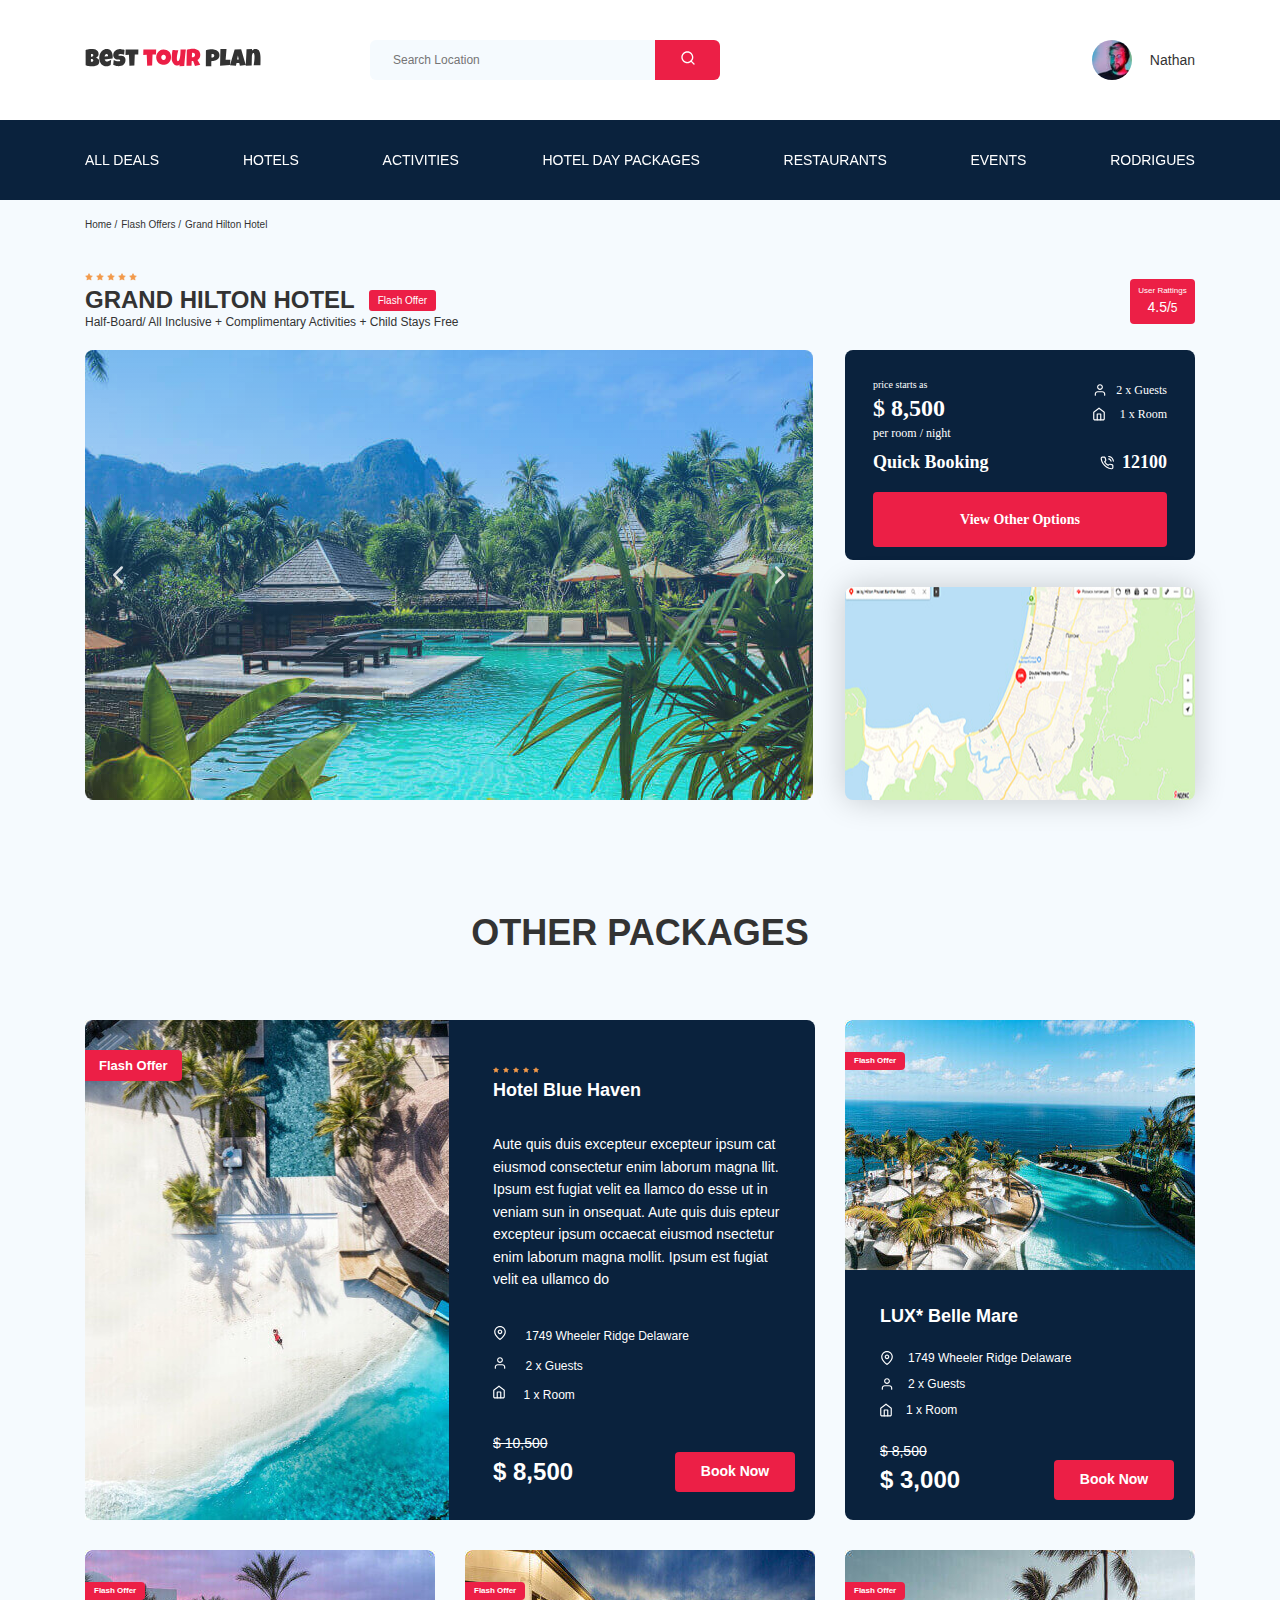
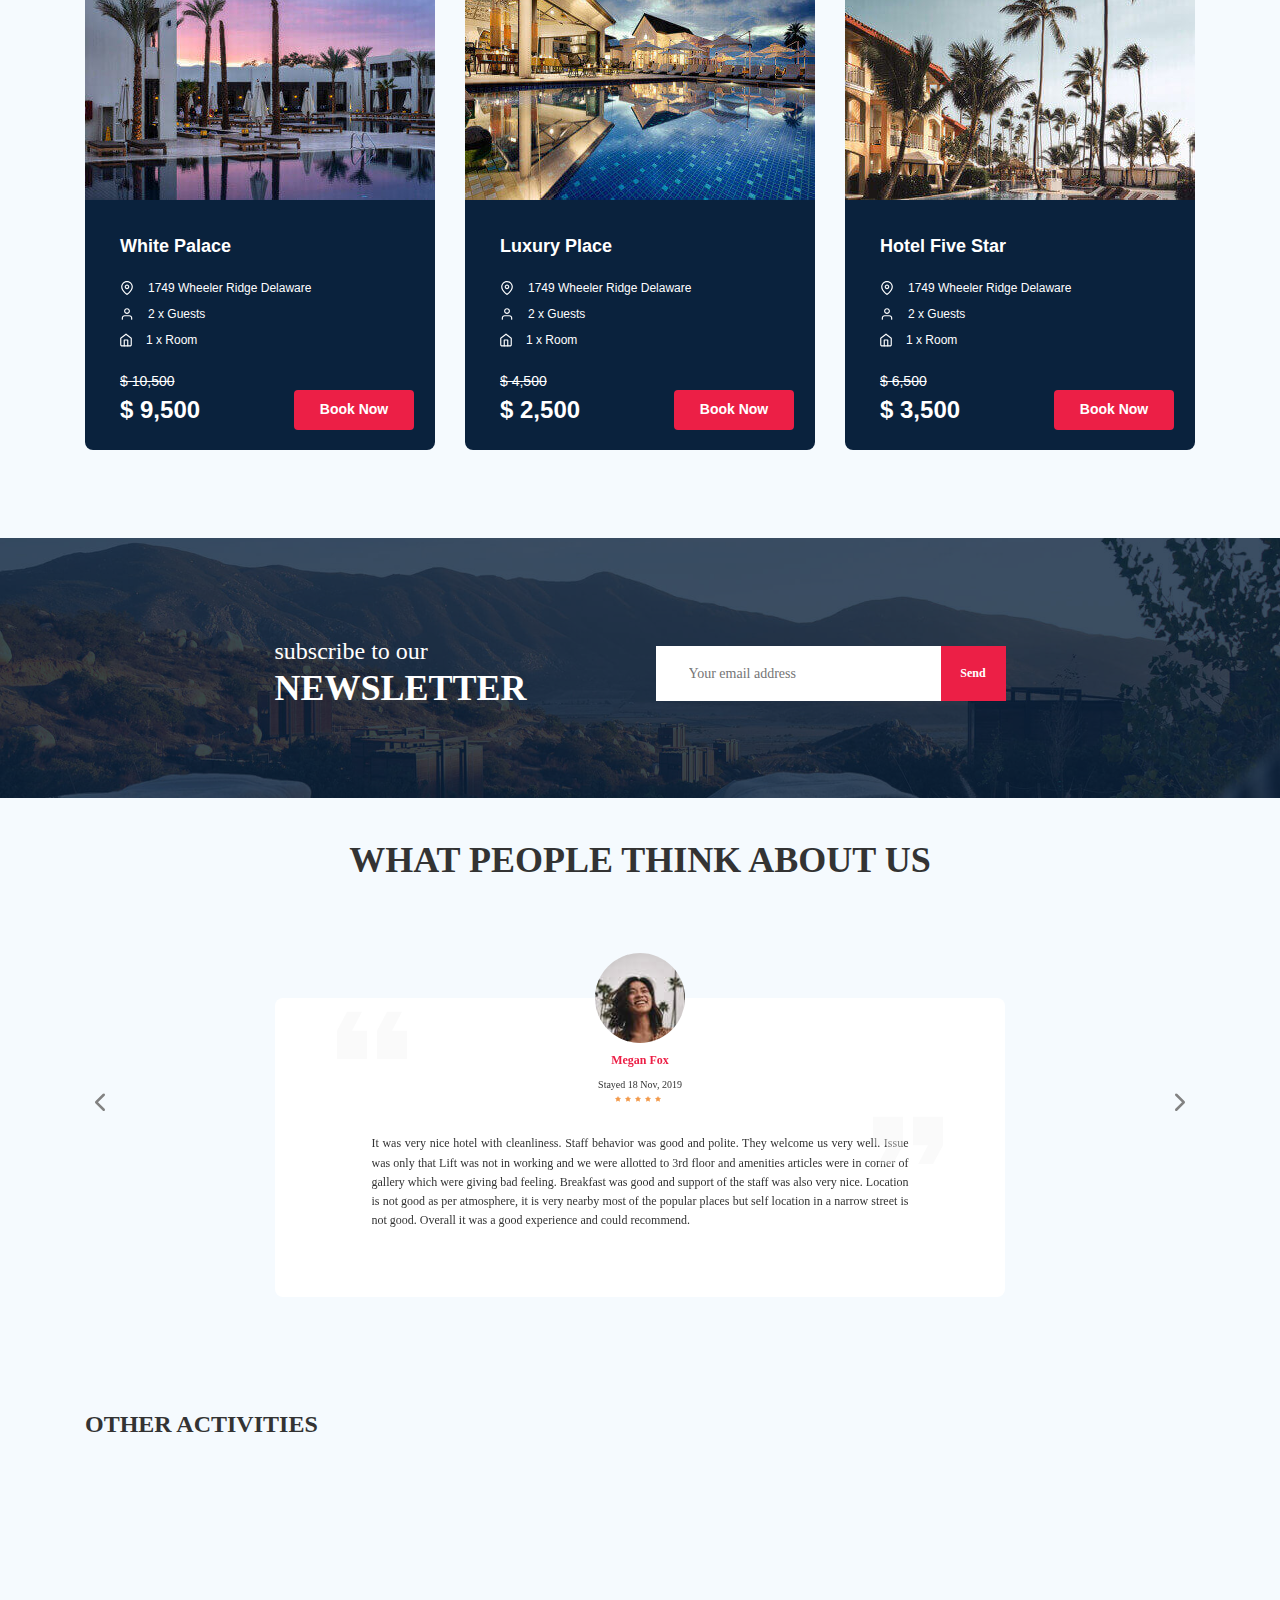
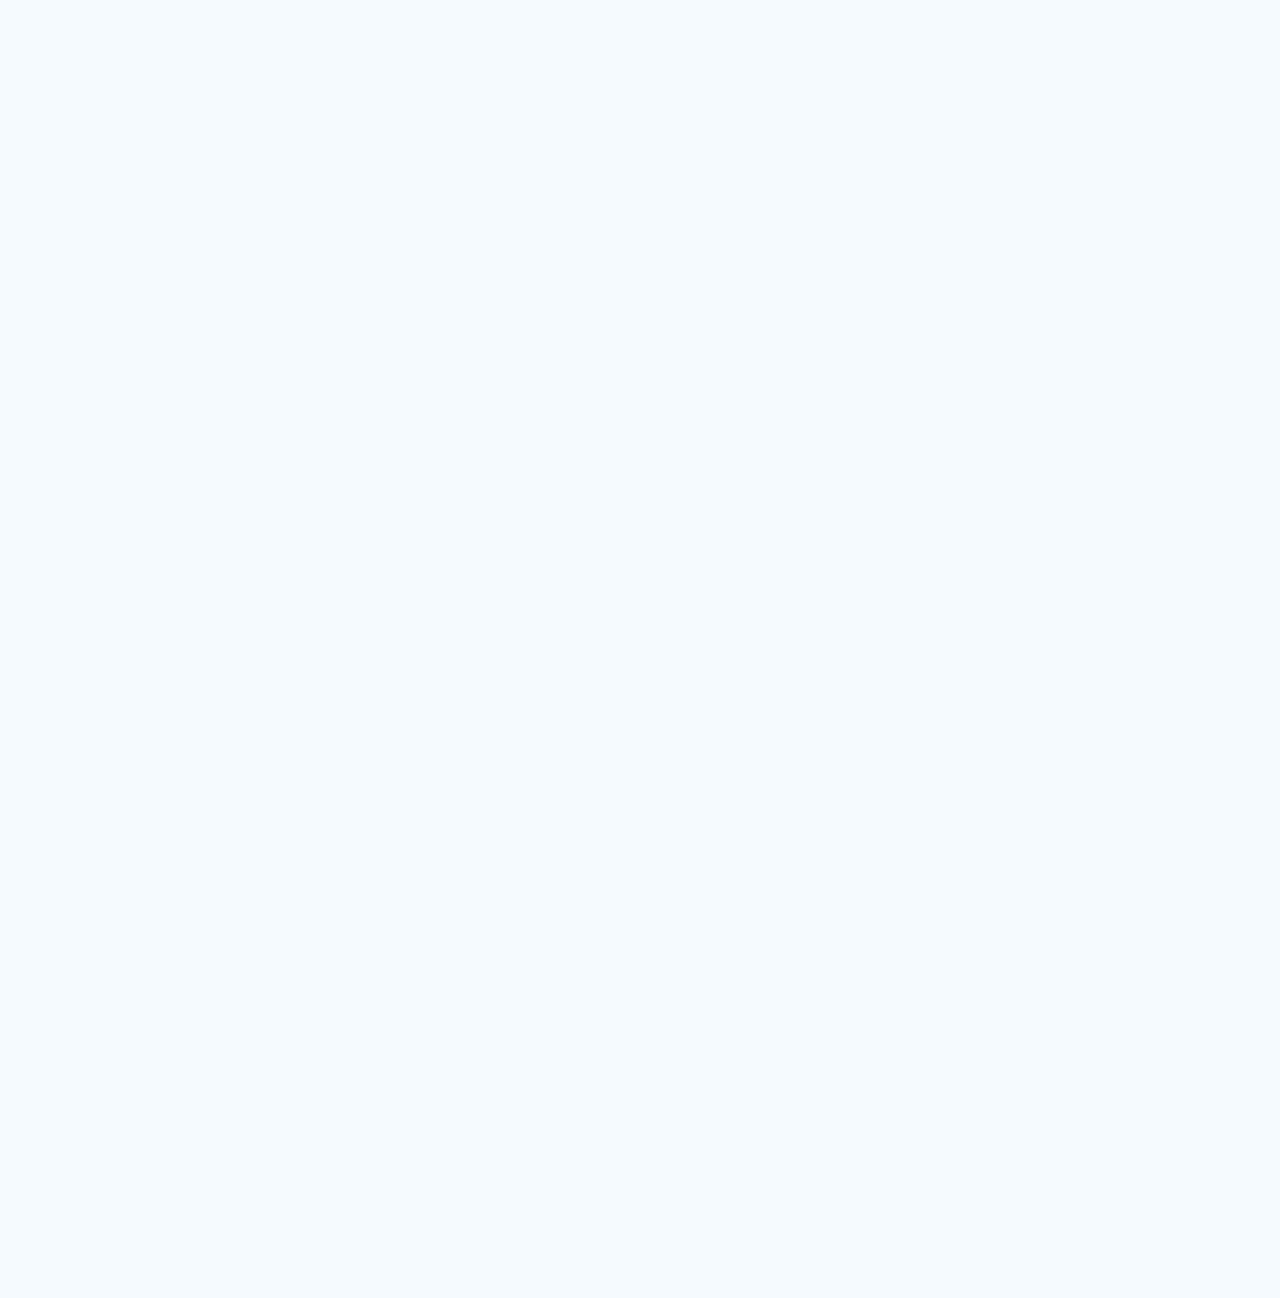
<file: index.html>
<!DOCTYPE html>
<html lang="en">

<head>
  <meta charset="UTF-8">
  <meta name="viewport" content="width=device-width, initial-scale=1.0">
  <title>TourPlan - Hotel Booking </title>
<link rel="preconnect" href="https://fonts.gstatic.com">
<link
  href="https://fonts.googleapis.com/css2?family=Mulish:wght@300;400;700&family=Nunito:wght@400;700;800&display=swap"
  rel="preload">
  <link rel="shortcut icon" href="/favicon.ico" type="image/x-icon">
  <link rel="icon" href="img/favicon.ico" type="image/x-icon">
  <link rel="stylesheet" href="css/swiper-bundle.min.css">
  <link rel="stylesheet" href="css/aos.css">
  <link rel="stylesheet" href="css/style.css">
</head>

<body >
  <header class="navbar navbar__mobile_fixed">
    <div class="container">
      <div class="navbar-top">
        <a href="#" class="logo">
          <img src="img/Best-tour-plan.svg" alt="logo:Best-tour-plan" 
          class="logo__image"></a>
        <form action="#"  class="search navbar__search navbar__search_mobile_hidden">
          <input type="text" class="search__input" placeholder="Search Location">
          <button class="search__button">
            <img src="img/search.svg" alt="icon">
          </button>
        </form>
        <a class="user navbar__user navbar__user_mobile_hidden" href="#">
          <img src="img/user-avatar.jpg" alt="avatar:Nathan" class="user__avatar">
          <span class="user__name">Nathan</span>
        </a>
        <button class="menu-button navbar-top__menu-button" >
      <span class="menu-button__line"></span>
      <span class="menu-button__line"></span>
      <span class="menu-button__line"></span>
        </button>
      </div>
    </div>
      <div class="navbar-bottom"  >
        <div class="container">
          <ul class="navbar-menu">
            <li class="navbar-menu__item navbar-menu__item_mobile_visible">

          <a class="user navbar__user navbar__user_mobile_visible" href="#">
            <img src="img/user-avatar.jpg" alt="avatar:Nathan" class="user__avatar">
            <span class="user__name user__name_light ">Nathan</span>
          </a></li>

            <li class="navbar-menu__item navbar-menu__item_mobile_visible" > <form action="#" class="search navbar__search navbar__search_mobile_visible">
              <input type="text" action="send.php" method="POST" class="search__input" placeholder="Search Location" name="location">
              <button class="search__button">
                <img src="img/search.svg" alt="icon">
              </button>
            </form>          
            </li>
            
            <li class="navbar-menu__item navbar-menu__item--item  " data-aos="fade-right" data-aos-delay="50"><a href="#" class="navbar-menu__link   ">All Deals</a>
            </li>
            <li class="navbar-menu__item navbar-menu__item--item" data-aos="fade-right"  data-aos-delay="100"><a href="# " class="navbar-menu__link  ">Hotels</a>
            </li>
            <li class="navbar-menu__item navbar-menu__item--item" data-aos="fade-right"  data-aos-delay="150"><a href="#" class="navbar-menu__link  ">Activities</a>
            </li>
            <li class="navbar-menu__item navbar-menu__item--item " data-aos="fade-right"  data-aos-delay="200"><a href="#" class="navbar-menu__link  ">Hotel Day Packages</a>
            </li>
            <li class="navbar-menu__item navbar-menu__item--item" data-aos="fade-right"  data-aos-delay="250"><a href="#" class="navbar-menu__link ">Restaurants</a>
            </li>
            <li class="navbar-menu__item navbar-menu__item--item" data-aos="fade-right"  data-aos-delay="300"><a href="#" class="navbar-menu__link  ">Events</a>
            </li>
            <li class="navbar-menu__item navbar-menu__item--item" data-aos="fade-right"  data-aos-delay="350"><a href="#" class="navbar-menu__link  ">Rodrigues</a>
            </li>
       
          </ul>
        </div>
      </div>
        <!-- /.navbar-menu -->




<!-- modal -->


  </header>
  <nav class="breadcrumb">  
 <div class="container">
   <ul class="breadcrumb-list">
  <li class="breadcrumb-list__item">
    <a href="#" class="breadcrumb-list__link">Home</a>
  </li>
  <li class="breadcrumb-list__item">
    <a href="#" class="breadcrumb-list__link">Flash Offers</a>
  </li>
  <li class="breadcrumb-list__item">
    Grand Hilton Hotel
  </li>
</ul>
</div>
  </nav>
  <!-- /.breadcrump -->
  <section class="hotel">
    <div class="container">
      <div class="hotel-info">
        <div class="hotel-info__text">
          <div class="hotel-wrapper">
            <div class="stars">
              <img class="stars-star" src="img/Star.svg" alt="star">
              <img class="stars-star" src="img/Star.svg" alt="star">
              <img class="stars-star" src="img/Star.svg" alt="star">
              <img class="stars-star" src="img/Star.svg" alt="star">
              <img class="stars-star" src="img/Star.svg" alt="star">
            </div>
            <h1 class="hotel-name hotel-info__name">grand hilton hotel</h1>
            <span class="offer hotel-info__offer">Flash Offer</span>
          </div>
          <p class="hotel-description">Half-Board/ All Inclusive + Complimentary Activities + Child Stays Free</p>
        </div>
        <div class=" rating hotel-info__rating">
         <span class="rating__text">User Rattings</span>
         <span class="rating__counter">4.5/</span> 
        </div>
      </div>
     <div class="hotel-grid">
        <div class="swiper-container hotel-slider ">
          <!-- Additional required wrapper -->
          <div class="swiper-wrapper">
            <!-- Slides -->
            <div class="swiper-slide hotel-slide hotel-slide__item">
              <img
               class="hotel-slider__image" 
              src="img/slide.jpg"
               alt=""></div>
            <div class="swiper-slide hotel-slide hotel-slide__item">
              <img 
              class="hotel-slider__image"
               src="img/slide2.jpg"
                alt=""></div>
            <div class="swiper-slide hotel-slide hotel-slide__item">
              <img 
              class="hotel-slider__image"
               src="img/slide6.jpg" 
               alt=""></div>
            <div class="swiper-slide hotel-slide hotel-slide__item">
              <img
               class="hotel-slider__image"
               src="img/slide4.jpg" 
               alt=""></div>
            <div class="swiper-slide hotel-slide hotel-slide__item">
              <img
               class="hotel-slider__image" 
              src="img/slide7.jpg"
               alt=""></div>
          
          </div>
          <!-- If we need navigation buttons -->
          <button class="hotel-slider__button hotel-slider__button--prev"></button>
          <button class="hotel-slider__button hotel-slider__button--next"></button>
        </div>
        <!-- /slider container -->
       
       <div class="hotel-right" >
        <div class="booking">
          <div class="booking__info">
            <div class="booking__price">
              <span class="booking__start">price starts as</span>
              <strong class="booking__pricetag">$ 8,500</strong>
              <span class="booking__per-room">per room / night</span>
        
            </div>
            <div class="booking__room">
              <div class="booking__text">
                <img class="booking__icon" src="img/user.svg" alt="icon:user">
                <span class="booking__description">2 x Guests</span>
              </div>
              <div class="booking__text">
                <img class="booking__icon" src="img/Vector.svg" alt="icon:home">
                <span class="booking__description">1 x Room</span>
              </div>
            </div>
          </div>
          <div class="booking__call-center">
            <span class="booking__heading">Quick Booking</span>
            <a class="booking__number" href="tel:12100">
              <img src="img/phone-call.svg" alt="icon:phone">
              <span class="booking__num">12100</span>
            </a>
        
        
          </div>
          <button data-toggle="modal"  class="button booking__button">View Other Options</button>
        </div>
        <!-- /.booking -->

        <div class="ymap-container">
          <div class="loader loader-default"></div>
        <div id="map-yandex"></div>
</div>

       </div>
       <!-- /hotel-ri-->
     </div>
    </div>
    <!-- /.container -->
  </section>

<section class="plackages">
  <div class="container">
    <h2 class="plackages-title">Other Packages</h2>
    
    <div class="plackages-top">
    
    <div class="plackages-card">
      <span class="plackages-flash1">Flash Offer</span>
      <img src="img/plackages.jpg" alt="" class="plackages-card__image">
   
    <div class="plackages-content">
      <div class="plackages-rating plackages-star ">
        <img class="plackages-star" src="img/Star.svg" alt="star">
        <img class="plackages-star" src="img/Star.svg" alt="star">
        <img class="plackages-star" src="img/Star.svg" alt="star">
        <img class="plackages-star" src="img/Star.svg" alt="star">
        <img class="plackages-star" src="img/Star.svg" alt="star">
      </div>
      <h3 class=" plackages-heading">Hotel Blue Haven</h3>
      <p class="plackages-text">Aute quis duis excepteur excepteur ipsum cat eiusmod consectetur enim laborum magna llit. Ipsum est fugiat velit ea
      llamco do esse ut in veniam sun in onsequat. Aute quis duis epteur excepteur ipsum occaecat eiusmod nsectetur enim
      laborum magna mollit. Ipsum est fugiat velit ea ullamco do</p>
      <div class="plackages__room">
        <div class="plackages__con">
        <img class="plackages__icon" src="img/delaware.svg" alt="icon:user">
        <span class="plackages__description">1749 Wheeler Ridge Delaware</span>
        </div>
        <div class="plackages__con">
          <img class="plackages__icon" src="img/user.svg" alt="icon:user">
          <span class="plackages__description">2 x Guests</span>
        </div>
        <div class="plackages__con">
          <img class="plackages__icon" src="img/Vector.svg" alt="icon:home">
          <span class="plackages__description">1 x Room</span>
        </div>
      </div>
      <span class="plackages-prise plackages__start">$ 10,500</span>
      <div class="plackages-prise plackages__bottom">
<span class="plackages-prise plackages__end">$ 8,500</span>
<button class="plackages-button">Book Now</button>

 </div>
      </div>
    </div>
    <div class="plackages-none">
      <span class="plackages-flash2">Flash Offer</span>
      <img src="img/plackages1.jpg" alt="" class="plackages-image">
      <div class="plackages-box">
      <h3 class="plackages-caption">LUX* Belle Mare</h3>
            <div class="plackages-room">
              <div class="box-item">
                <img class="plackages__icon" src="img/delaware.svg" alt="icon:user">
                <span class="item-description">1749 Wheeler Ridge Delaware</span>
              </div>
              <div class="box-item">
                <img class="plackages__icon" src="img/user.svg" alt="icon:user">
                <span class="item-description">2 x Guests</span>
              </div>
              <div class="box-item ">
                <img class="plackages__icon" src="img/Vector.svg" alt="icon:home">
                <span class="item-description">1 x Room</span>
              </div>
            </div>
       
            <span class="plackages-prise plackages__start"> $ 8,500</span>
            <div class="plackages-prise plackages__bottom">
              <span class="plackages-prise plackages__end">$ 3,000</span>
              <button class="plackages-button">Book Now</button>
               </div>
    </div>
  </div>
</div>
<!-- top -->
<div class="plackages-fotter">
<div class="plackages-column">
  <span class="plackages-flash2">Flash Offer</span>
  <img src="img/plackages0.jpg" alt="" class="plackages-image  plackages-image_cover">
  <div class="plackages-box">
    <h3 class="plackages-caption">Hotel Blue Haven</h3>
    <div class="plackages-room">
      <div class="box-item">
        <img class="plackages__icon " src="img/delaware.svg" alt="icon:user">
        <span class="item-description">1749 Wheeler Ridge Delaware</span>
      </div>
      <div class="box-item">
        <img class="plackages__icon" src="img/user.svg" alt="icon:user">
        <span class="item-description">2 x Guests</span>
      </div>
      <div class="box-item ">
        <img class="plackages__icon" src="img/Vector.svg" alt="icon:home">
        <span class="item-description">1 x Room</span>
      </div>
    </div>

    <span class="plackages-prise plackages__start"> $ 10,500</span>
    <div class="plackages-prise plackages__bottom">
      <span class="plackages-prise plackages__end">$ 8,500</span>
      <button class="plackages-button">Book Now</button>
    </div>
  </div>
</div> 


  <div class="plackages-table">
    <span class="plackages-flash2">Flash Offer</span>
    <img src="img/plackages1.jpg" alt="" class="plackages-image">
    <div class="plackages-box box">
      <h3 class="plackages-caption">LUX* Belle Mare</h3>
      <div class="plackages-room">
        <div class="box-item">
          <img class="plackages__icon" src="img/delaware.svg" alt="icon:user">
          <span class="item-description">1749 Wheeler Ridge Delaware</span>
        </div>
        <div class="box-item">
          <img class="plackages__icon" src="img/user.svg" alt="icon:user">
          <span class="item-description">2 x Guests</span>
        </div>
        <div class="box-item ">
          <img class="plackages__icon" src="img/Vector.svg" alt="icon:home">
          <span class="item-description">1 x Room</span>
        </div>
      </div>
  
      <span class="plackages-prise plackages__start"> $ 8,500</span>
      <div class="plackages-prise plackages__bottom">
        <span class="plackages-prise plackages__end">$ 3,000</span>
        <button class="plackages-button">Book Now</button>
      </div>
    </div>
  </div>
      <div class="plackages-col ">
        <span class="plackages-flash2">Flash Offer</span>
        <img src="img/plackages2.jpg" alt="" class="plackages-image">
        <div class="plackages-box">
          <h3 class="plackages-caption">White Palace</h3>
          <div class="plackages-room">
            <div class="box-item">
              <img class="plackages__icon" src="img/delaware.svg" alt="icon:user">
              <span class="item-description">1749 Wheeler Ridge Delaware</span>
            </div>
            <div class="box-item">
              <img class="plackages__icon" src="img/user.svg" alt="icon:user">
              <span class="item-description">2 x Guests</span>
            </div>
            <div class="box-item">
              <img class="plackages__icon" src="img/Vector.svg" alt="icon:home">
              <span class="item-description">1 x Room</span>
            </div>
          </div>
         
          <span class="plackages-prise plackages__start"> $ 10,500</span>
          <div class="plackages-prise plackages__bottom">
            <span class="plackages-prise plackages__end">$ 9,500</span>
            <button class="plackages-button">Book Now</button> </div>
        </div>
      </div>
    
          <div class="plackages-col">
            <span class="plackages-flash2">Flash Offer</span>
            <img src="img/plackages3.jpg" alt="" class="plackages-image">
            <div class="plackages-box">
              <h3 class="plackages-caption">Luxury Place</h3>
              <div class="plackages-room">
                <div class="box-item">
                  <img class="plackages__icon" src="img/delaware.svg" alt="icon:user">
                  <span class="item-description">1749 Wheeler Ridge Delaware</span>
                </div>
                <div class="box-item">
                  <img class="plackages__icon" src="img/user.svg" alt="icon:user">
                  <span class="item-description">2 x Guests</span>
                </div>
                <div class="box-item">
                  <img class="plackages__icon" src="img/Vector.svg" alt="icon:home">
                  <span class="item-description">1 x Room</span>
                </div>
              </div>
             
              <span class="plackages-prise plackages__start"> $ 4,500</span>
              <div class="plackages-prise plackages__bottom">
                <span class="plackages-prise plackages__end">$ 2,500</span>
                <button class="plackages-button">Book Now</button> </div>
            </div>
          </div>
         
              <div class="plackages-col">
                <span class="plackages-flash2">Flash Offer</span>
                <img src="img/plackages4.jpg" alt="" class="plackages-image">
                <div class="plackages-box">
                  <h3 class="plackages-caption">Hotel Five Star</h3>
                  <div class="plackages-room">
                    <div class="box-item">
                      <img class="plackages__icon" src="img/delaware.svg" alt="icon:user">
                      <span class="item-description">1749 Wheeler Ridge Delaware</span>
                    </div>
                    <div class="box-item">
                      <img class="plackages__icon" src="img/user.svg" alt="icon:user">
                      <span class="item-description">2 x Guests</span>
                    </div>
                    <div class="box-item">
                      <img class="plackages__icon" src="img/Vector.svg" alt="icon:home">
                      <span class="item-description">1 x Room</span>
                    </div>
                  </div>
                 
                  <span class="plackages-prise plackages__start"> $ 6,500</span>
                  <div class="plackages-prise plackages__bottom">
                    <span class="plackages-prise plackages__end">$ 3,500</span>
                  <button class="plackages-button">Book Now</button> </div>
                </div>
              </div>
             
</div>

  </div>
</section> 

  <section class="newsletter">
    <div class="newsletter-wrapper" >
     
      <h2 class="newsletter-title newsletter__title ">subscribe to our
      <span class="newsletter-title__strong">Newsletter</span>
   </h2>
<div class="subscride__wrap" >
    <form action="send.php" method="POST" 
    class="subscride subscride__form form " name="email" id="form" >

      <input type="email" 
      class="subscride__input"
       placeholder="Your email address" 
       name="email" required >

      <button class="subscride__button">
      Send
      </button>
      
    
    </form>
     <span  class="form-error" ></span>
</div>
   
   
 
    
    </div>
  </section>
  <section class="reviews">
    <div class="container">
      <h2 class="reviews__title">What people think about us</h2>
        <div class="swiper-container reviews-slider">
       
          <div class="swiper-wrapper">
            
            <div class="swiper-slide">
             <div class="reviews-slider__item">
               <div class="reviews-slider__profile">
                 <img src="img/reviews-avatar.jpg" alt="Megan Fox" class="reviews-slider__avatar">
                <h3 class="reviews-slider__username">Megan Fox</h3>
                <span class="reviews-slider__date">Stayed 18 Nov, 2019</span>
                <div class="reviews-slider__rating">
                  <img class="reviews-slider__img"  src="img/Star.svg" alt="star">
                  <img class="reviews-slider__img" src="img/Star.svg" alt="star">
                  <img class="reviews-slider__img" src="img/Star.svg" alt="star">
                  <img class="reviews-slider__img" src="img/Star.svg" alt="star">
                  <img class="reviews-slider__img" src="img/Star.svg" alt="star">
                </div>
                <!-- /rating -->
               </div>
               <!-- /.reviews-slider__profile -->
               <p class="reviews-slider__text">It was very nice hotel with cleanliness.
                  Staff behavior was good and polite. They welcome us very well. Issue was only
              that Lift was not in working and we were allotted to 3rd floor and amenities articles were in corner of gallery which
              were giving bad feeling. Breakfast was good and support of the staff was also very nice. Location is not good as per
              atmosphere, it is very nearby most of the popular places but self location in a narrow street is not good. Overall it
              was a good experience and could recommend.</p>
             </div>
             <!-- /.reviews-slider__item -->
            </div>  
        <!-- /swiper-slide -->
        <div class="swiper-slide">
          <div class="reviews-slider__item">
            <div class="reviews-slider__profile">
              <img src="img/slide-avatar2.jpg" alt="Дэн Эйкройд" class="reviews-slider__avatar">
              <h3 class="reviews-slider__username">Дэн Эйкройд</h3>
              <span class="reviews-slider__date">Stayed 25 dec, 2009</span>
              <div class="reviews-slider__rating">
                <img class="reviews-slider__img" src="img/Star.svg" alt="star">
                <img class="reviews-slider__img" src="img/Star.svg" alt="star">
                <img class="reviews-slider__img" src="img/Star.svg" alt="star">
                <img class="reviews-slider__img" src="img/Star.svg" alt="star">
                <img class="reviews-slider__img" src="img/Star.svg" alt="star">
              </div>
              <!-- /rating -->
            </div>
            <!-- /.reviews-slider__profile -->
            <p class="reviews-slider__text">Lorem ipsum dolor sit amet consectetur adipisicing elit.
               Laboriosam nobis libero, veniam ex provident sunt repellat rerum eligendi necessitatibus consequuntur aliquam voluptates officiis, 
               minima fugiat magnam porro obcaecati corporis delectus neque ullam eum placeat. Sint quas fuga consequatur suscipit vel quia, voluptate adipisci aut repellendus eos. Reiciendis provident, aperiam suscipit harum obcaecati soluta magnam ipsa quia corrupti sit nemo aliquam sunt dignissimos aut culpa vel laboriosam vero voluptate, rem optio, quos non eligendi architecto? Consectetur sit nostrum natus mollitia molestias, ex incidunt sint dolores explicabo nemo hic,
               minus distinctio odio doloribus eos quod officiis impedit molestiae id animi adipisci culpa.</p>
          </div>
          <!-- /.reviews-slider__item -->
        </div>
        <div class="swiper-slide">
          <div class="reviews-slider__item">
            <div class="reviews-slider__profile">
              <img src="img/slide-avatar3.jpg" alt="Энни Поттс" class="reviews-slider__avatar">
              <h3 class="reviews-slider__username">Энни Поттс</h3>
              <span class="reviews-slider__date">Stayed 1 Nov, 2015</span>
              <div class="reviews-slider__rating">
                <img class="reviews-slider__img" src="img/Star.svg" alt="star">
                <img class="reviews-slider__img" src="img/Star.svg" alt="star">
                <img class="reviews-slider__img" src="img/Star.svg" alt="star">
                <img class="reviews-slider__img" src="img/Star.svg" alt="star">
                <img class="reviews-slider__img" src="img/Star.svg" alt="star">
              </div>
              <!-- /rating -->
            </div>
            <!-- /.reviews-slider__profile -->
            <p class="reviews-slider__text">Lorem ipsum dolor sit amet consectetur adipisicing elit.
               Fugiat animi quis eligendi ut ipsum facere modi in explicabo aliquid pariatur quos,
                qui voluptatem debitis laudantium ea commodi consequuntur nisi necessitatibus tempore?
                 Aperiam laudantium facilis, commodi cupiditate numquam nemo pariatur omnis?
                  Sequi deserunt blanditiis magni eum omnis maxime dignissimos placeat? Veritatis aut minima,
                   atque aperiam similique cumque nihil molestiae sed molestias vel architecto, nostrum sapiente, 
              laborum reprehenderit suscipit corrupti magni animi.</p>
          </div>
          <!-- /.reviews-slider__item -->
        </div>
        <div class="swiper-slide">
          <div class="reviews-slider__item">
            <div class="reviews-slider__profile">
              <img src="img/slide-avatar4s.jpg" alt="Дебби Гибсон" class="reviews-slider__avatar">
              <h3 class="reviews-slider__username">Дебби Гибсон</h3>
              <span class="reviews-slider__date">Stayed 10 Apr, 2019</span>
              <div class="reviews-slider__rating">
                <img class="reviews-slider__img" src="img/Star.svg" alt="star">
                <img class="reviews-slider__img" src="img/Star.svg" alt="star">
                <img class="reviews-slider__img" src="img/Star.svg" alt="star">
                <img class="reviews-slider__img" src="img/Star.svg" alt="star">
                <img class="reviews-slider__img" src="img/Star.svg" alt="star">
              </div>
              <!-- /rating -->
            </div>
            <!-- /.reviews-slider__profile -->
            <p class="reviews-slider__text">Lorem ipsum dolor sit amet consectetur adipisicing elit.
               Architecto, nihil exercitationem molestiae delectus ipsam numquam tenetur voluptatibus
                velit quaerat earum culpa molestias totam asperiores hic? Labore quas incidunt quae?
                 Cumque assumenda voluptates rem neque obcaecati quam vitae adipisci dignissimos ullam et,
                  aliquam temporibus labore atque similique porro, voluptatem numquam quae corporis perferendis excepturi aliquid.
               Ea voluptates maiores officia provident omnis!</p>
          </div>
          <!-- /.reviews-slider__item -->
        </div>
        <div class="swiper-slide">
          <div class="reviews-slider__item">
            <div class="reviews-slider__profile">
              <img src="img/slide-avatar5.jpg" alt="Билл Мюррей" class="reviews-slider__avatar">
              <h3 class="reviews-slider__username">Билл Мюррей</h3>
              <span class="reviews-slider__date">Stayed 1 Dec, 2020</span>
              <div class="reviews-slider__rating">
                <img class="reviews-slider__img" src="img/Star.svg" alt="star">
                <img class="reviews-slider__img" src="img/Star.svg" alt="star">
                <img class="reviews-slider__img" src="img/Star.svg" alt="star">
                <img class="reviews-slider__img" src="img/Star.svg" alt="star">
                <img class="reviews-slider__img" src="img/Star.svg" alt="star">
              </div>
              <!-- /rating -->
            </div>
            <!-- /.reviews-slider__profile -->
            <p class="reviews-slider__text">Lorem ipsum, dolor sit amet consectetur adipisicing elit. 
              Facilis consequatur tempora aliquam natus cum nihil similique eaque, 
              esse autem commodi et recusandae optio est labore odit? Modi in odit sed facere aperiam aut excepturi quia vel,
               provident praesentium non deleniti repudiandae id fuga fugit a quaerat debitis porro, quisquam dolor.
                Ut veritatis autem corrupti deleniti similique officia,
                 maxime aut nihil quae cumque neque quisquam dolore quidem,
                  iste sit facere alias soluta! Neque mollitia sit laudantium a molestias,
                   deserunt vitae, tempore dolorem eius at dicta beatae asperiores eum nostrum laboriosam
                    cumque quibusdam debitis amet voluptates libero consequuntur et. 
                    Fugiat quis perferendis illo voluptatum vero, quia incidunt earum id ipsum ea laudantium velit rerum,
               modi numquam iure consectetur delectus itaque eaque commodi.</p>
          </div>
          <!-- /.reviews-slider__item -->
        </div>
          </div>
          <!-- /swiper-wrapper -->
          <button class="reviews-slider__button reviews-slider__button--prev">

          </button>
          <button class="reviews-slider__button reviews-slider__button--next">

          </button>
        </div>
        <!-- /.reviews-slider -->
    </div>
  </section>
  <section class="activities">
    <div class="container">
      <h2 class="activities__title">Other Activities</h2>
      <div class="activities-wrapper">
        <div class="card activities__card" data-aos="fade-up" data-aos-delay="100">
          <img src="img/activiti-1.jpg" alt="The curious corner of chamarel" class="card__image">
          <h3 class="card__title">The curious corner of&nbsp;chamarel</h3>
          <button class="card__button">Book Now</button>
        </div>
<!-- /card activities__card -->
      <div class="card activities__card" data-aos="fade-up" data-aos-delay="200">
        <img src="img/activiti-2.jpg" alt="Gymkhana club golf course" class="card__image">
        <h3 class="card__title">Gymkhana club golf course</h3>
        <button class="card__button">Book Now</button>
      </div>
      <!-- /card activiries__card -->
            <div class="card activities__card" data-aos="fade-up" data-aos-delay="300">
              <img src="img/activiti-3.jpg" alt="Tamarind falls hikingtrip - full day" class="card__image">
              <h3 class="card__title">Tamarind falls hiking  trip&nbsp;-full day</h3>
              <button class="card__button">Book Now</button>
            </div>
            <!-- /card activities__card -->
                  <div class="card activities__card" data-aos="fade-up"
                  data-aos-delay="400">
                    <img src="img/activiti-4.jpg" alt="The blue marine discovery quest" class="card__image">
                    <h3 class="card__title">The blue marine discovery quest</h3>
                    <button class="card__button">Book Now</button>
                  </div>
                  <!-- /card activities__card -->
      </div>
    </div>
  </section>
 <footer class="footer" 
  data-aos="flip-left"
     data-aos-easing="ease-out-cubic"
     data-aos-duration="1000">
   <div class="container">
     <div class="footer-wrapper">
  <a class="logo footer__logo" href="#"><img src="img/Best_tour_plan.svg" alt="logo:Best tour plan" ></a>
  <div class="footer__list footer__categories">
    <h3 class="footer__title">ALL CATEGORIES</h3>
    <ul class="footer__ul">
      <li class="footer__item"><a href="#" class="footer__link">All Deals</a></li>
      <li class="footer__item"><a href=# class="footer__link">Hotels</a></li>
      <li class="footer__item"><a href=# class="footer__link">Activities</a></li>
      <li class="footer__item"><a href=# class="footer__link">Spa Packages</a></li>
      <li class="footer__item"><a href=# class="footer__link">Hotel Day Packages</a></li>
      <li class="footer__item"><a href=# class="footer__link">Restaurants</a></li>
      <li class="footer__item"><a href=# class="footer__link">Fitness</a></li>
      <li class="footer__item"><a href=# class="footer__link">Rodrigues</a></li>
    </ul>
  </div>
  <!-- /.footer__list -->
  <div class="footer__list footer__additional">
    <h3 class="footer__title">ADDITIONAL INFORMATION</h3>
    <ul class="footer__ul">
      <li class="footer__item"><a href="#" class="footer__link">About Us</a></li>
      <li class="footer__item"><a href=# class="footer__link">Contact Us</a></li>
      <li class="footer__item"><a href=# class="footer__link">How does it work?</a></li>
      <li class="footer__item"><a href=# class="footer__link">Frequently Asked Questions</a></li>
      <li class="footer__item"><a href=# class="footer__link">Deals.mu loyalty program</a></li>
      <li class="footer__item"><a href=# class="footer__link">Promote your Business on BTP</a></li>
      
    </ul>
  </div>
  <div class="footer__social-network">
    <h3 class="footer__title footer__title--inline">
      Social Network
    </h3>
    <div class="footer__social-links">
      <a href="https://ru-ru.facebook.com/ " class="fotter_link">
        <img src="img/facebook.svg" 
        alt="icon:facebook" >
      </a>
      <a href="https://www.youtube.com/" class="fotter_link">
        <img src="img/youtube.svg"
         alt="icon:youtube" >
        </a>
      <a href="https://www.instagram.com/" class=" fotter_link">
        <img src="img/instagram.svg" 
        alt="icon:instagram" >
      </a>
    </div>
    <!-- /.footer__social-links -->
  </div>
  <!-- /.footer__social-network -->
  <!-- /.footer__list -->
    <div class="footer__list footer__legal">
      <h3 class="footer__title">LEGAL INFORMATION</h3>
      <ul class="footer__ul">
        <li class="footer__item"><a href="#" class="footer__link">Terms & Conditions</a></li>
        <li class="footer__item"><a href=# class="footer__link">Disclaimer</a></li>
        <li class="footer__item"><a href=# class="footer__link">Cancellation policy</a></li>
        <li class="footer__item"><a href=# class="footer__link">Privacy</a></li>
      </ul>
    </div>
    <!-- /.footer__list -->
     
     <div class="footer__contact-details">
       <h3 class="footer__title footer__title--mb2">Contact Details</h3>
       <p class="footer__text">Feel free to contact us by phone, email or by our contact form</p>
       <ul class="footer__ul">
         <li class="footer__item footer__item--mb-2">
           <div class="footer__icon-wrapper">
             <img class="fotter_icon"
              src="img/map-marker.svg" 
             alt="market"></div>
             9748 Blossom Hill Rd undefined Lansing, Idaho 68545 United States
         </li>
         <li class="footer__item footer__item--mb-2">
          <div class="footer__icon-wrapper">
            <img class="fotter_icon"
             src="img/phone_call.svg"
             alt="phone"></div>
              <div class="footer__block">
          Tel (business hours) 
         <a class="footer__tel" href="tel:269-1500">269 1500</a> <br>
          Tel (hotline) Monday - Saturday:
           <a class="footer__tel" href="tel:52-56-61-38">52-56-61-38</a>
           (08:00 am – 20:00 pm) <br> Tel (hotline) Sunday:
           <a class="footer__tel" href="tel:52-56-61-38">52-56-61-38</a>
           (08:00 am – 14:00 pm) <br></div>
         </li>
         <li class="footer__item footer__item--mb-2">
           <div class="footer__icon-wrapper">
             <img class="fotter_icon" 
             src="img/email.svg"
              alt="email"></div>
              <a class="footer__item footer__item--info" href="mailto:cherly.lawson@example.com">cherly.lawson@example.com</a>
         </li>
       </ul>
     </div>
     <!-- /contact-details -->
     <div class="footer__contact-form">
       <h3 class="footer__title footer__title--mb">Send us a message</h3>
       <form action="send.php" method="POST" class="footer__form form">

        <div class="footer__input-group">
          <input type="text"
           class="input footer__input"
           placeholder="Your Full Name*" 
           name="name" minlength="2" required>
          </div>

         <div class="footer__input-group">
           <input type="tel"
           class="input footer__input" 
          placeholder="Phone Number*"
           name="phone" id="phone1" minlength="16" required>
          </div>
          
          <textarea class="message footer__message"
            cols="30" rows="10"
             placeholder="Message"
             name="message" >
            </textarea>
             <button class="button footer__button" type="submit">Send</button>
             <span class="footer__info">* Required Fields</span>
       </form>
     </div>
     <!-- /.footer__contact-form -->
     <div class="footer__bottom">
       <div class="footer__wrap ">
          <a class="footer__inf" href="#"> Disclaimer</a>
           <a class="footer__inf" href="#">Conditions of use</a> 
           <a class="footer__inf"  href="#">Cancellation&nbsp;policy</a> </div>
           <img src="img/footer-image.svg" alt="" class="bottom_image">
     </div>
    </div>
     <!-- /.footer-wrapper -->
   </div>
 </footer>
 <div class="modal" >
   <div class="modal__overlay"></div>
   <div class="modal__dialog" >
     <a class="modal__close" href="#"></a>
     <img class="modal__close" src="img/close.svg" alt="">
        <h3 class="modal__title modal__title--mb">booking</h3>

        <form action="send.php" method="POST" class="modal__form form">

          <input type="text" class="input modal__input" placeholder="Your Full Name*" name="name" minlength="2" required >
          <input type="tel" id="phone" class="input modal__input" placeholder="Phone Number*" name="phone" minlength="16" required >

          <input type="email" class="input modal__input" placeholder="Your Email*" name="email" required>
        
          <textarea class="message modal__message" cols="30" rows="10" placeholder="Message" name="message"></textarea>
          <div class="modal__fotter">
            <span class="modal__info2">* Required Fields</span>
            <button class="button modal__button" type="submit">Send</button>
            <span class="modal__info">* Required Fields</span>
          </div>
        </form>
   </div>
 </div>
 <script src="./js/jquery-3.5.1.min.js"></script>
  <script src="https://api-maps.yandex.ru/2.1/?lang=ru_RU&amp;apikey=41b5fc20-93d8-4dd3-9d32-f3c89d7635e5" type="text/javascript"></script>
  <script src="./js/swiper-bundle.min.js"></script>
  <script src="./js/jquery.validate.min.js"></script>
  <script src="./js/jquery.mask.min.js"></script>
  <script src="./js/aos.js"></script>
  <script src="./js/main.js"></script>
</body>

</html>
</file>
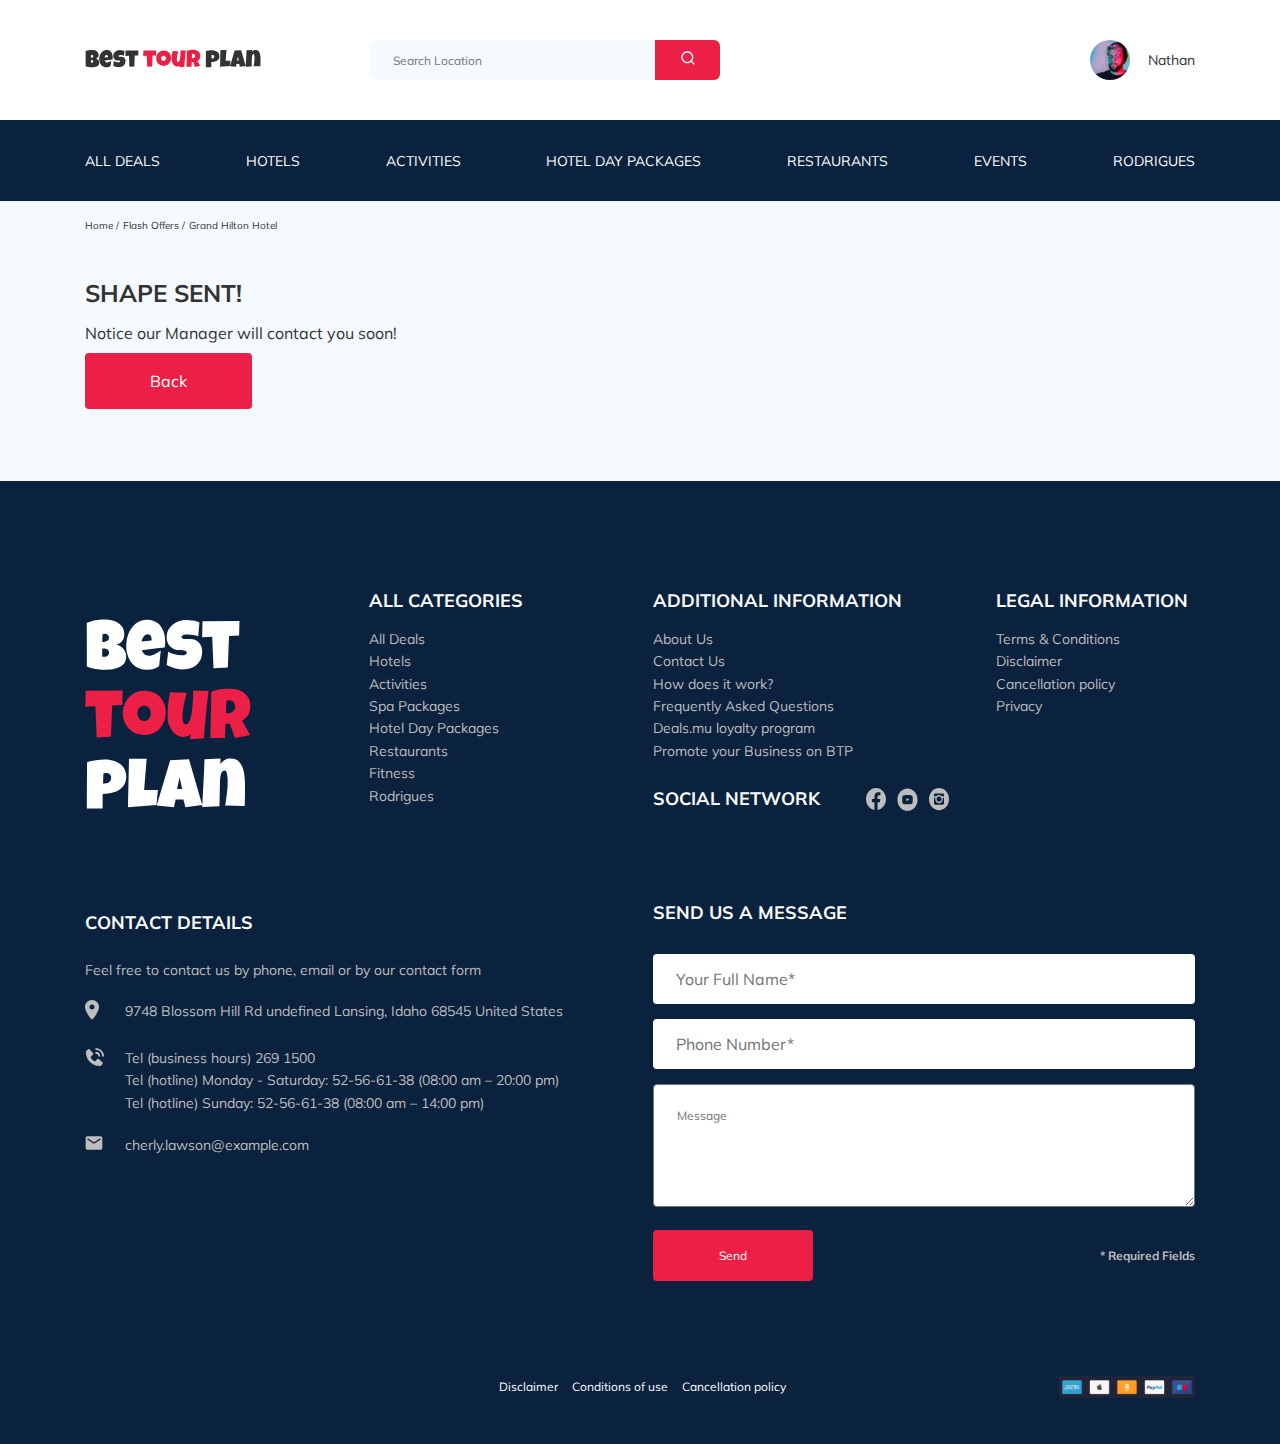
<file: thankyou.html>
<!DOCTYPE html>
<html lang="en">

<head>
  <meta charset="UTF-8">
  <meta name="viewport" content="width=device-width, initial-scale=1.0">
  <title>TourPlan - Hotel Booking </title>
<link rel="preconnect" href="https://fonts.gstatic.com">
<link
  href="https://fonts.googleapis.com/css2?family=Mulish:wght@300;400;700&family=Nunito:wght@400;700;800&display=swap"
  rel="stylesheet">
  <link rel="shortcut icon" href="/favicon.ico" type="image/x-icon">
  <link rel="icon" href="img/favicon.ico" type="image/x-icon">
  <link rel="stylesheet" href="css/swiper-bundle.min.css">
  <link rel="stylesheet" href="css/style.css">
</head>

<body >
  <header class="navbar navbar__mobile_fixed">
    <div class="container">
      <div class="navbar-top">
        <a href="#" class="logo">
          <img src="img/Best-tour-plan.svg" alt="logo:Best-tour-plan" 
          class="logo__image"></a>
        <form action="#"  class="search navbar__search navbar__search_mobile_hidden">
          <input type="text" class="search__input" placeholder="Search Location">
          <button class="search__button">
            <img src="img/search.svg" alt="icon">
          </button>
        </form>
        <a class="user navbar__user navbar__user_mobile_hidden" href="#">
          <img src="img/user-avatar.jpg" alt="avatar:Nathan" class="user__avatar">
          <span class="user__name">Nathan</span>
        </a>
        <button class="menu-button navbar-top__menu-button" >
      <span class="menu-button__line"></span>
      <span class="menu-button__line"></span>
      <span class="menu-button__line"></span>
        </button>
      </div>
    </div>
      <div class="navbar-bottom">
        <div class="container">
          <ul class="navbar-menu">
            <li class="navbar-menu__item navbar-menu__item_mobile_visible">

          <a class="user navbar__user navbar__user_mobile_visible" href="#">
            <img src="img/user-avatar.jpg" alt="avatar:Nathan" class="user__avatar">
            <span class="user__name user__name_light ">Nathan</span>
          </a></li>

            <li class="navbar-menu__item navbar-menu__item_mobile_visible" > <form action="#" class="search navbar__search navbar__search_mobile_visible">
              <input type="text" class="search__input" placeholder="Search Location">
              <button class="search__button">
                <img src="img/search.svg" alt="icon">
              </button>
            </form>          
            </li>
            
            <li class="navbar-menu__item navbar-menu__item--item  "><a href="#" class="navbar-menu__link   ">All Deals</a>
            </li>
            <li class="navbar-menu__item navbar-menu__item--item"><a href="# " class="navbar-menu__link  ">Hotels</a>
            </li>
            <li class="navbar-menu__item navbar-menu__item--item"><a href="#" class="navbar-menu__link  ">Activities</a>
            </li>
            <li class="navbar-menu__item navbar-menu__item--item "><a href="#" class="navbar-menu__link  ">Hotel Day Packages</a>
            </li>
            <li class="navbar-menu__item navbar-menu__item--item"><a href="#" class="navbar-menu__link ">Restaurants</a>
            </li>
            <li class="navbar-menu__item navbar-menu__item--item"><a href="#" class="navbar-menu__link  ">Events</a>
            </li>
            <li class="navbar-menu__item navbar-menu__item--item"><a href="#" class="navbar-menu__link  ">Rodrigues</a>
            </li>
       
          </ul>
        </div>
      </div>
        <!-- /.navbar-menu -->




<!-- modal -->


  </header>
  <nav class="breadcrumb">  
 <div class="container">
   <ul class="breadcrumb-list">
  <li class="breadcrumb-list__item">
    <a href="#" class="breadcrumb-list__link">Home</a>
  </li>
  <li class="breadcrumb-list__item">
    <a href="#" class="breadcrumb-list__link">Flash Offers</a>
  </li>
  <li class="breadcrumb-list__item">
    Grand Hilton Hotel
  </li>
</ul>
</div>
  </nav>
  <!-- /.breadcrump -->
  <section class="hotel">
    <div class="container">
      <div class="hotel-info">
        <div class="hotel-info__text">
          <div class="hotel-wrapper">
            
            <h1 class="hotel-name hotel-info__name">shape
            sent!</h1>
           
          </div>
          
          <p class="hotel-description__text">Notice our Manager will contact you soon!</p>
          <a href="index.html" class="button__back">Back</a>
          
        </div>
       
      </div>
     
    </div>
    <!-- /.container -->
  </section>


 <footer class="footer">
   <div class="container">
     <div class="footer-wrapper">
  <a class="logo footer__logo" href="#"><img src="img/Best_tour_plan.svg" alt="logo:Best tour plan" class="logo "></a>
  <div class="footer__list footer__categories">
    <h3 class="footer__title">ALL CATEGORIES</h3>
    <ul class="footer__ul">
      <li class="footer__item"><a href="#" class="footer__link">All Deals</a></li>
      <li class="footer__item"><a href=# class="footer__link">Hotels</a></li>
      <li class="footer__item"><a href=# class="footer__link">Activities</a></li>
      <li class="footer__item"><a href=# class="footer__link">Spa Packages</a></li>
      <li class="footer__item"><a href=# class="footer__link">Hotel Day Packages</a></li>
      <li class="footer__item"><a href=# class="footer__link">Restaurants</a></li>
      <li class="footer__item"><a href=# class="footer__link">Fitness</a></li>
      <li class="footer__item"><a href=# class="footer__link">Rodrigues</a></li>
    </ul>
  </div>
  <!-- /.footer__list -->
  <div class="footer__list footer__additional">
    <h3 class="footer__title">ADDITIONAL INFORMATION</h3>
    <ul class="footer__ul">
      <li class="footer__item"><a href="#" class="footer__link">About Us</a></li>
      <li class="footer__item"><a href=# class="footer__link">Contact Us</a></li>
      <li class="footer__item"><a href=# class="footer__link">How does it work?</a></li>
      <li class="footer__item"><a href=# class="footer__link">Frequently Asked Questions</a></li>
      <li class="footer__item"><a href=# class="footer__link">Deals.mu loyalty program</a></li>
      <li class="footer__item"><a href=# class="footer__link">Promote your Business on BTP</a></li>
      
    </ul>
  </div>
  <div class="footer__social-network">
    <h3 class="footer__title footer__title--inline">
      Social Network
    </h3>
    <div class="footer__social-links">
      <a href="https://ru-ru.facebook.com/ " class="fotter_link">
        <img src="img/facebook.svg" 
        alt="icon:facebook" >
      </a>
      <a href="https://www.youtube.com/" class="fotter_link">
        <img src="img/youtube.svg"
         alt="icon:youtube" >
        </a>
      <a href="https://www.instagram.com/" class=" fotter_link">
        <img src="img/instagram.svg" 
        alt="icon:instagram" >
      </a>
    </div>
    <!-- /.footer__social-links -->
  </div>
  <!-- /.footer__social-network -->
  <!-- /.footer__list -->
    <div class="footer__list footer__legal">
      <h3 class="footer__title">LEGAL INFORMATION</h3>
      <ul class="footer__ul">
        <li class="footer__item"><a href="#" class="footer__link">Terms & Conditions</a></li>
        <li class="footer__item"><a href=# class="footer__link">Disclaimer</a></li>
        <li class="footer__item"><a href=# class="footer__link">Cancellation policy</a></li>
        <li class="footer__item"><a href=# class="footer__link">Privacy</a></li>
      </ul>
    </div>
    <!-- /.footer__list -->
     
     <div class="footer__contact-details">
       <h3 class="footer__title footer__title--mb2">Contact Details</h3>
       <p class="footer__text">Feel free to contact us by phone, email or by our contact form</p>
       <ul class="footer__ul">
         <li class="footer__item footer__item--mb-2">
           <div class="footer__icon-wrapper">
             <img class="fotter_icon"
              src="img/map-marker.svg" 
             alt="market"></div>
             9748 Blossom Hill Rd undefined Lansing, Idaho 68545 United States
         </li>
         <li class="footer__item footer__item--mb-2">
          <div class="footer__icon-wrapper">
            <img class="fotter_icon"
             src="img/phone_call.svg"
             alt="phone"></div>
              <div class="footer__block">
          Tel (business hours) 
         <a class="footer__tel" href="tel:269-1500">269 1500</a> <br>
          Tel (hotline) Monday - Saturday:
           <a class="footer__tel" href="tel:52-56-61-38">52-56-61-38</a>
           (08:00 am – 20:00 pm) <br> Tel (hotline) Sunday:
           <a class="footer__tel" href="tel:52-56-61-38">52-56-61-38</a>
           (08:00 am – 14:00 pm) <br></div>
         </li>
         <li class="footer__item footer__item--mb-2">
           <div class="footer__icon-wrapper">
             <img class="fotter_icon" 
             src="img/email.svg"
              alt="email"></div>
              <a class="footer__item footer__item--info" href="https://examplecom.www.nn.ru/">cherly.lawson@example.com</a>
         </li>
       </ul>
     </div>
     <!-- /contact-details -->
     <div class="footer__contact-form">
       <h3 class="footer__title footer__title--mb">Send us a message</h3>
       <form action="send.php" method="POST" class="footer__form">
         <input type="text"
          class="input footer__input"
          placeholder="Your Full Name*"
        name="name">
         <input type="text"
          class="input footer__input"
           placeholder="Phone Number*"
           name="phone" >
          
          <textarea class="footer__message"
            cols="30" rows="10"
             placeholder="Message"
             name="message" ></textarea>
             <button class="button footer__button" type="submit">Send</button>
             <span class="footer__info">* Required Fields</span>
       </form>
     </div>
     <!-- /.footer__contact-form -->
     <div class="footer__bottom">
       <div class="footer__wrap ">
          <a class="footer__inf" href="#"> Disclaimer</a>
           <a class="footer__inf" href="#">Conditions of use</a> 
           <a class="footer__inf"  href="#">Cancellation&nbsp;policy</a> </div>
           <img src="img/footer-image.svg" alt="" class="bottom_image">
     </div>
    </div>
     <!-- /.footer-wrapper -->
   </div>
 </footer>
  <script src="https://api-maps.yandex.ru/2.1/?lang=ru_RU&amp;apikey=41b5fc20-93d8-4dd3-9d32-f3c89d7635e5" type="text/javascript"></script>
  <script src="./js/swiper-bundle.min.js"></script>
  <script src="./js/main.js"></script>
</body>

</html>
</file>
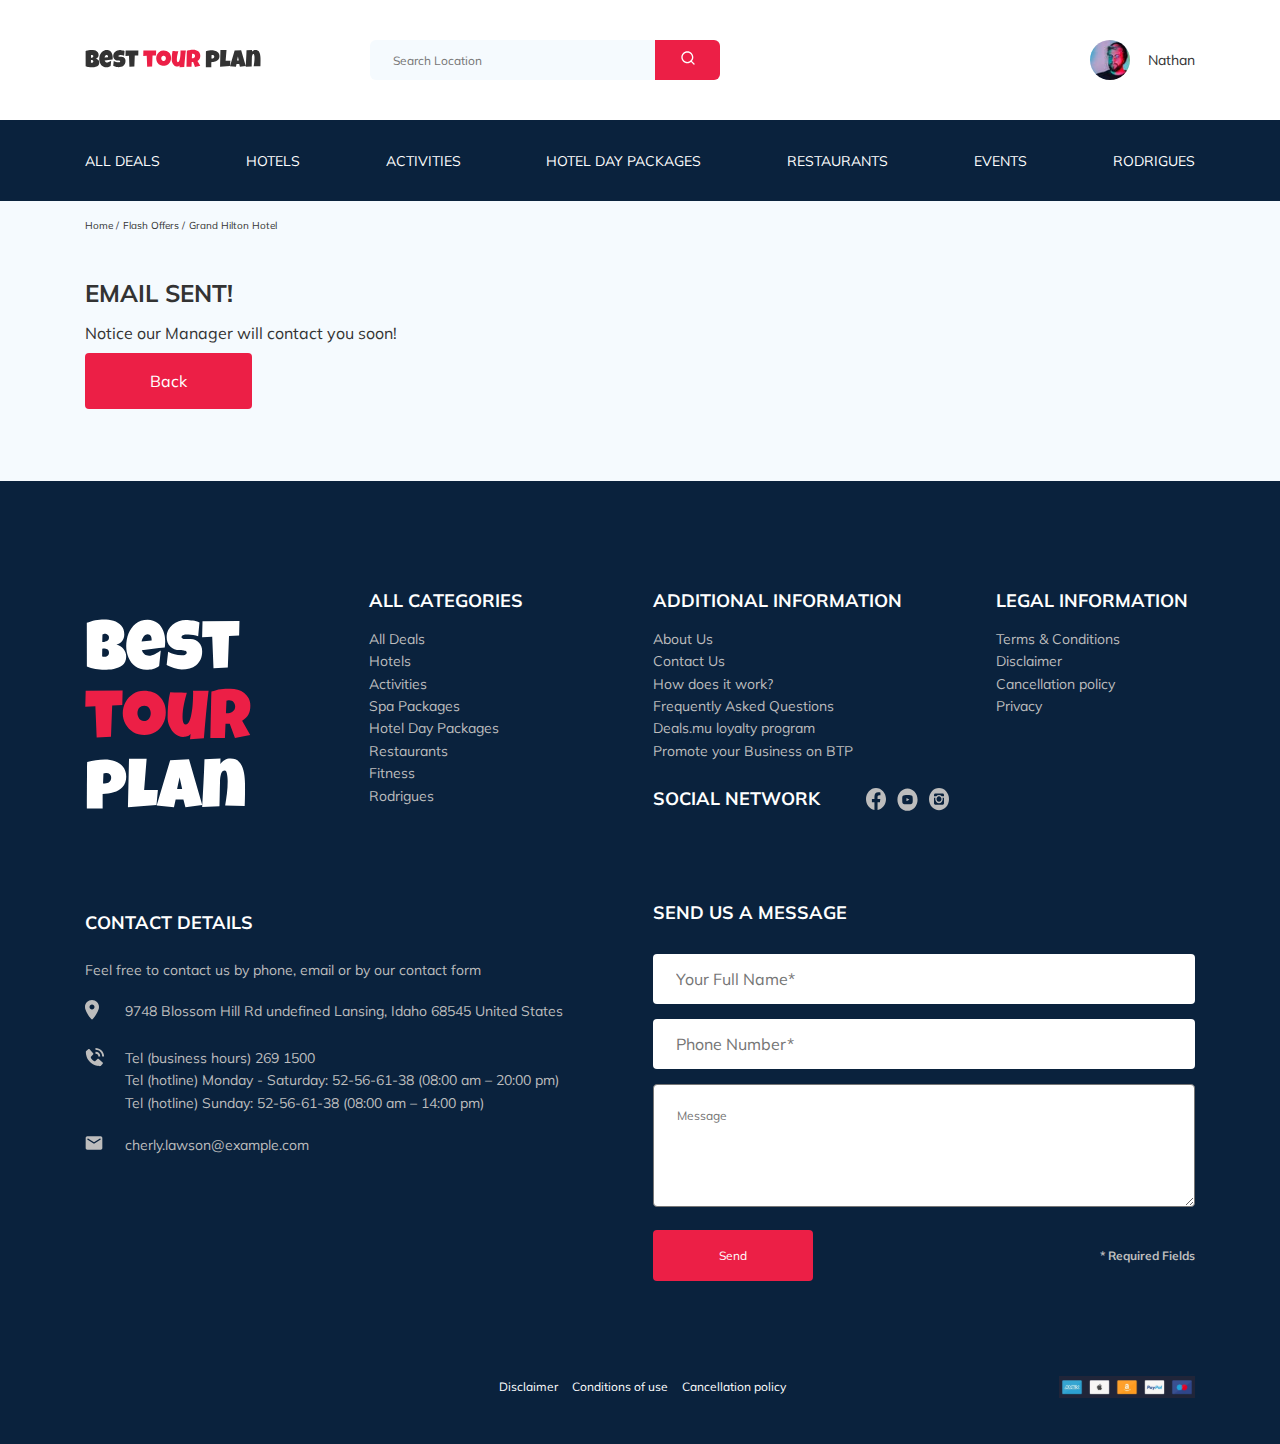
<file: thankyouemail.html>
<!DOCTYPE html>
<html lang="en">

<head>
  <meta charset="UTF-8">
  <meta name="viewport" content="width=device-width, initial-scale=1.0">
  <title>TourPlan - Hotel Booking </title>
<link rel="preconnect" href="https://fonts.gstatic.com">
<link
  href="https://fonts.googleapis.com/css2?family=Mulish:wght@300;400;700&family=Nunito:wght@400;700;800&display=swap"
  rel="stylesheet">
  <link rel="shortcut icon" href="/favicon.ico" type="image/x-icon">
  <link rel="icon" href="img/favicon.ico" type="image/x-icon">
  <link rel="stylesheet" href="css/swiper-bundle.min.css">
  <link rel="stylesheet" href="css/style.css">
</head>

<body >
  <header class="navbar navbar__mobile_fixed">
    <div class="container">
      <div class="navbar-top">
        <a href="#" class="logo">
          <img src="img/Best-tour-plan.svg" alt="logo:Best-tour-plan" 
          class="logo__image"></a>
        <form action="#"  class="search navbar__search navbar__search_mobile_hidden">
          <input type="text" class="search__input" placeholder="Search Location">
          <button class="search__button">
            <img src="img/search.svg" alt="icon">
          </button>
        </form>
        <a class="user navbar__user navbar__user_mobile_hidden" href="#">
          <img src="img/user-avatar.jpg" alt="avatar:Nathan" class="user__avatar">
          <span class="user__name">Nathan</span>
        </a>
        <button class="menu-button navbar-top__menu-button" >
      <span class="menu-button__line"></span>
      <span class="menu-button__line"></span>
      <span class="menu-button__line"></span>
        </button>
      </div>
    </div>
      <div class="navbar-bottom">
        <div class="container">
          <ul class="navbar-menu">
            <li class="navbar-menu__item navbar-menu__item_mobile_visible">

          <a class="user navbar__user navbar__user_mobile_visible" href="#">
            <img src="img/user-avatar.jpg" alt="avatar:Nathan" class="user__avatar">
            <span class="user__name user__name_light ">Nathan</span>
          </a></li>

            <li class="navbar-menu__item navbar-menu__item_mobile_visible" > <form action="#" class="search navbar__search navbar__search_mobile_visible">
              <input type="text" class="search__input" placeholder="Search Location">
              <button class="search__button">
                <img src="img/search.svg" alt="icon">
              </button>
            </form>          
            </li>
            
            <li class="navbar-menu__item navbar-menu__item--item  "><a href="#" class="navbar-menu__link   ">All Deals</a>
            </li>
            <li class="navbar-menu__item navbar-menu__item--item"><a href="# " class="navbar-menu__link  ">Hotels</a>
            </li>
            <li class="navbar-menu__item navbar-menu__item--item"><a href="#" class="navbar-menu__link  ">Activities</a>
            </li>
            <li class="navbar-menu__item navbar-menu__item--item "><a href="#" class="navbar-menu__link  ">Hotel Day Packages</a>
            </li>
            <li class="navbar-menu__item navbar-menu__item--item"><a href="#" class="navbar-menu__link ">Restaurants</a>
            </li>
            <li class="navbar-menu__item navbar-menu__item--item"><a href="#" class="navbar-menu__link  ">Events</a>
            </li>
            <li class="navbar-menu__item navbar-menu__item--item"><a href="#" class="navbar-menu__link  ">Rodrigues</a>
            </li>
       
          </ul>
        </div>
      </div>
        <!-- /.navbar-menu -->




<!-- modal -->


  </header>
  <nav class="breadcrumb">  
 <div class="container">
   <ul class="breadcrumb-list">
  <li class="breadcrumb-list__item">
    <a href="#" class="breadcrumb-list__link">Home</a>
  </li>
  <li class="breadcrumb-list__item">
    <a href="#" class="breadcrumb-list__link">Flash Offers</a>
  </li>
  <li class="breadcrumb-list__item">
    Grand Hilton Hotel
  </li>
</ul>
</div>
  </nav>
  <!-- /.breadcrump -->
  <section class="hotel">
    <div class="container">
      <div class="hotel-info">
        <div class="hotel-info__text">
          <div class="hotel-wrapper">
            
            <h1 class="hotel-name hotel-info__name">Email
            sent!</h1>
           
          </div>
          
          <p class="hotel-description__text">Notice our Manager will contact you soon!</p>
          <a href="index.html" class="button__back">Back</a>
          
        </div>
       
      </div>
     
    </div>
    <!-- /.container -->
  </section>


 <footer class="footer">
   <div class="container">
     <div class="footer-wrapper">
  <a class="logo footer__logo" href="#"><img src="img/Best_tour_plan.svg" alt="logo:Best tour plan" class="logo "></a>
  <div class="footer__list footer__categories">
    <h3 class="footer__title">ALL CATEGORIES</h3>
    <ul class="footer__ul">
      <li class="footer__item"><a href="#" class="footer__link">All Deals</a></li>
      <li class="footer__item"><a href=# class="footer__link">Hotels</a></li>
      <li class="footer__item"><a href=# class="footer__link">Activities</a></li>
      <li class="footer__item"><a href=# class="footer__link">Spa Packages</a></li>
      <li class="footer__item"><a href=# class="footer__link">Hotel Day Packages</a></li>
      <li class="footer__item"><a href=# class="footer__link">Restaurants</a></li>
      <li class="footer__item"><a href=# class="footer__link">Fitness</a></li>
      <li class="footer__item"><a href=# class="footer__link">Rodrigues</a></li>
    </ul>
  </div>
  <!-- /.footer__list -->
  <div class="footer__list footer__additional">
    <h3 class="footer__title">ADDITIONAL INFORMATION</h3>
    <ul class="footer__ul">
      <li class="footer__item"><a href="#" class="footer__link">About Us</a></li>
      <li class="footer__item"><a href=# class="footer__link">Contact Us</a></li>
      <li class="footer__item"><a href=# class="footer__link">How does it work?</a></li>
      <li class="footer__item"><a href=# class="footer__link">Frequently Asked Questions</a></li>
      <li class="footer__item"><a href=# class="footer__link">Deals.mu loyalty program</a></li>
      <li class="footer__item"><a href=# class="footer__link">Promote your Business on BTP</a></li>
      
    </ul>
  </div>
  <div class="footer__social-network">
    <h3 class="footer__title footer__title--inline">
      Social Network
    </h3>
    <div class="footer__social-links">
      <a href="https://ru-ru.facebook.com/ " class="fotter_link">
        <img src="img/facebook.svg" 
        alt="icon:facebook" >
      </a>
      <a href="https://www.youtube.com/" class="fotter_link">
        <img src="img/youtube.svg"
         alt="icon:youtube" >
        </a>
      <a href="https://www.instagram.com/" class=" fotter_link">
        <img src="img/instagram.svg" 
        alt="icon:instagram" >
      </a>
    </div>
    <!-- /.footer__social-links -->
  </div>
  <!-- /.footer__social-network -->
  <!-- /.footer__list -->
    <div class="footer__list footer__legal">
      <h3 class="footer__title">LEGAL INFORMATION</h3>
      <ul class="footer__ul">
        <li class="footer__item"><a href="#" class="footer__link">Terms & Conditions</a></li>
        <li class="footer__item"><a href=# class="footer__link">Disclaimer</a></li>
        <li class="footer__item"><a href=# class="footer__link">Cancellation policy</a></li>
        <li class="footer__item"><a href=# class="footer__link">Privacy</a></li>
      </ul>
    </div>
    <!-- /.footer__list -->
     
     <div class="footer__contact-details">
       <h3 class="footer__title footer__title--mb2">Contact Details</h3>
       <p class="footer__text">Feel free to contact us by phone, email or by our contact form</p>
       <ul class="footer__ul">
         <li class="footer__item footer__item--mb-2">
           <div class="footer__icon-wrapper">
             <img class="fotter_icon"
              src="img/map-marker.svg" 
             alt="market"></div>
             9748 Blossom Hill Rd undefined Lansing, Idaho 68545 United States
         </li>
         <li class="footer__item footer__item--mb-2">
          <div class="footer__icon-wrapper">
            <img class="fotter_icon"
             src="img/phone_call.svg"
             alt="phone"></div>
              <div class="footer__block">
          Tel (business hours) 
         <a class="footer__tel" href="tel:269-1500">269 1500</a> <br>
          Tel (hotline) Monday - Saturday:
           <a class="footer__tel" href="tel:52-56-61-38">52-56-61-38</a>
           (08:00 am – 20:00 pm) <br> Tel (hotline) Sunday:
           <a class="footer__tel" href="tel:52-56-61-38">52-56-61-38</a>
           (08:00 am – 14:00 pm) <br></div>
         </li>
         <li class="footer__item footer__item--mb-2">
           <div class="footer__icon-wrapper">
             <img class="fotter_icon" 
             src="img/email.svg"
              alt="email"></div>
              <a class="footer__item footer__item--info" href="https://examplecom.www.nn.ru/">cherly.lawson@example.com</a>
         </li>
       </ul>
     </div>
     <!-- /contact-details -->
     <div class="footer__contact-form">
       <h3 class="footer__title footer__title--mb">Send us a message</h3>
       <form action="send.php" method="POST" class="footer__form">
         <input type="text"
          class="input footer__input"
          placeholder="Your Full Name*"
        name="name">
         <input type="text"
          class="input footer__input"
           placeholder="Phone Number*"
           name="phone" >
          
          <textarea class="footer__message"
            cols="30" rows="10"
             placeholder="Message"
             name="message" ></textarea>
             <button class="button footer__button" type="submit">Send</button>
             <span class="footer__info">* Required Fields</span>
       </form>
     </div>
     <!-- /.footer__contact-form -->
     <div class="footer__bottom">
       <div class="footer__wrap ">
          <a class="footer__inf" href="#"> Disclaimer</a>
           <a class="footer__inf" href="#">Conditions of use</a> 
           <a class="footer__inf"  href="#">Cancellation&nbsp;policy</a> </div>
           <img src="img/footer-image.svg" alt="" class="bottom_image">
     </div>
    </div>
     <!-- /.footer-wrapper -->
   </div>
 </footer>
  <script src="https://api-maps.yandex.ru/2.1/?lang=ru_RU&amp;apikey=41b5fc20-93d8-4dd3-9d32-f3c89d7635e5" type="text/javascript"></script>
  <script src="./js/swiper-bundle.min.js"></script>
  <script src="./js/main.js"></script>
</body>

</html>
</file>
<file: css/style.css>
*{box-sizing:border-box}body{font-family:'Mulish', sans-serif;color:#333;background-color:#F5FAFE}.body-fixed{position:fixed;width:100%}.container{max-width:1110px;margin:auto}img{max-width:100%}.input{background-color:#fff;border-radius:4px;border:none;padding:0 23px;height:50px}.message{background-color:#fff;border-radius:4px;padding:18px 23px;border:none}.button{min-width:160px;min-height:50px;padding:18px;font-style:normal;font-weight:normal;font-size:12px;line-height:15px;color:#fff;background-color:#EC1F46;border-radius:4px;border:none;outline-style:none;cursor:pointer}.button__back{min-width:160px;min-height:50px;padding:18px 65px;font-style:normal;font-weight:normal;font-size:16px;line-height:15px;color:#fff;background-color:#EC1F46;border-radius:4px;border:none;outline-style:none;cursor:pointer;text-decoration:none}.hotel-description__text{margin-bottom:30px}.invalid{color:#EC1F46;border-bottom:1px solid #EC1F46}/*! normalize.css v8.0.1 | MIT License | github.com/necolas/normalize.css */html{line-height:1.15;-webkit-text-size-adjust:100%}body{margin:0}main{display:block}h1{font-size:2em;margin:0.67em 0}hr{box-sizing:content-box;height:0;overflow:visible}pre{font-family:monospace, monospace;font-size:1em}a{background-color:transparent}abbr[title]{border-bottom:none;text-decoration:underline;text-decoration:underline dotted}b,strong{font-weight:bolder}code,kbd,samp{font-family:monospace, monospace;font-size:1em}small{font-size:80%}sub,sup{font-size:75%;line-height:0;position:relative;vertical-align:baseline}sub{bottom:-0.25em}sup{top:-0.5em}img{border-style:none}button,input,optgroup,select,textarea{font-family:inherit;font-size:100%;line-height:1.15;margin:0}button,input{overflow:visible}button,select{text-transform:none}button,[type="button"],[type="reset"],[type="submit"]{-webkit-appearance:button}button::-moz-focus-inner,[type="button"]::-moz-focus-inner,[type="reset"]::-moz-focus-inner,[type="submit"]::-moz-focus-inner{border-style:none;padding:0}button:-moz-focusring,[type="button"]:-moz-focusring,[type="reset"]:-moz-focusring,[type="submit"]:-moz-focusring{outline:1px dotted ButtonText}fieldset{padding:0.35em 0.75em 0.625em}legend{box-sizing:border-box;color:inherit;display:table;max-width:100%;padding:0;white-space:normal}progress{vertical-align:baseline}textarea{overflow:auto}[type="checkbox"],[type="radio"]{box-sizing:border-box;padding:0}[type="number"]::-webkit-inner-spin-button,[type="number"]::-webkit-outer-spin-button{height:auto}[type="search"]{-webkit-appearance:textfield;outline-offset:-2px}[type="search"]::-webkit-search-decoration{-webkit-appearance:none}::-webkit-file-upload-button{-webkit-appearance:button;font:inherit}details{display:block}summary{display:list-item}template{display:none}[hidden]{display:none}.navbar{background-color:#fff}.navbar-top{display:flex;align-items:center;justify-content:space-between;padding-top:40px;padding-bottom:40px}.navbar-top__menu-button{outline-style:none;display:none}.navbar__search{margin-right:auto;margin-left:108px}.navbar-bottom{overflow-y:auto;background-color:#0A223D}.navbar-menu{list-style-type:none;margin:0;display:flex;align-items:center;justify-content:space-between;color:#fff;padding:31px 0}.navbar-menu__link{overflow-y:auto;color:inherit;text-decoration:none;text-transform:uppercase;font-size:14px;line-height:18px}.navbar-menu__item_mobile_visible{display:none}.logo{width:177px}.search{display:flex;position:relative;overflow:hidden;border-radius:6px;height:40px}.search__input{width:350px;height:100%;padding-left:23px;padding-right:75px;background-color:#f5fafe;border:none;font-size:12px;line-height:15px;color:#333333;outline-style:none}.search__button{position:absolute;top:0;right:0;height:100%;width:65px;border:none;background-color:#EC1F46;outline-style:none;cursor:pointer}.user{display:flex;align-items:center;text-decoration:none}.user__avatar{width:40px;height:40px;border-radius:50%;object-fit:cover}.user__name{font-size:14px;line-height:18px;margin-left:18px;color:#333}.breadcrumb-list{display:flex;align-items:center;padding:18px 0;margin:0;list-style:none}.breadcrumb-list__item{font-size:10px;line-height:13px}.breadcrumb-list__item:not(:last-child)::after{content:'/';margin-right:4px}.breadcrumb-list__link{text-decoration:none;color:inherit}.hotel{padding-top:24px;padding-bottom:70px}.hotel-info{display:flex;align-items:center;justify-content:space-between;padding-bottom:20px}.hotel-info__offer{margin-left:14px;margin-top:4px}.hotel-info__name{margin-top:4px;margin-bottom:0;text-transform:uppercase;font-size:24px;line-height:30px}.hotel-wrapper{display:flex;flex-wrap:wrap;align-items:center}.hotel-description{margin:0;font-size:12px;line-height:15px}.hotel-grid{display:flex;align-items:center;justify-content:space-between}.hotel-right{display:flex;flex-direction:column;justify-content:space-between}.hotel-slider{margin:0;width:728px;height:450px;border-radius:8px;overflow:hidden}.hotel-slider:after{content:'';position:absolute;width:100%;height:100%;top:0;bottom:0;left:0;right:0;background:linear-gradient(180deg, rgba(0,122,223,0.48) 0%, rgba(255,255,255,0.128) 100%);z-index:10}.hotel-slider__item{width:100%;height:100%;position:relative}.hotel-slider__button{position:absolute;z-index:99;top:50%;transform:translateY(-50%);width:30px;height:30px;border:none;cursor:pointer;background-repeat:no-repeat;background-position:center;background-size:10px;background-color:transparent;outline-style:none}.hotel-slider__button--next{right:18px;background-image:url(../img/right.svg)}.hotel-slider__button--prev{left:18px;background-image:url(../img/left.svg)}.stars{display:flex;align-items:center;height:8px;flex-basis:100%}.stars-star{margin-right:3px;width:8px;height:8px}.offer{font-size:10px;line-height:13px;padding:4px 9px;background-color:#EC1F46;border-radius:3px;color:#fff}.rating{max-width:65px;min-height:45px;text-align:center;color:#fff;background-color:#EC1F46;border-radius:4px}.rating__text{font-size:8px;line-height:10px}.rating__counter{font-size:14px;line-height:18px}span.rating__counter::after{content:'5';font-size:12px}.booking{margin-bottom:27px;background-color:#0A223D;color:#fff;border-radius:8px;width:350px;height:210px;padding:28px}.booking__info{display:flex;justify-content:space-between;margin-bottom:9px}.booking__price{display:flex;flex-direction:column}.booking__start{font-family:Nunito;font-style:normal;font-weight:normal;font-size:10px;line-height:14px}.booking__pricetag{font-family:Nunito;font-style:normal;font-weight:800;font-size:24px;line-height:33px}.booking__per-room{font-family:Nunito;font-style:normal;font-weight:normal;font-size:12px;line-height:16px}.booking__room{margin-top:4px}.booking__text{display:flex;align-items:center;justify-content:space-between;margin-bottom:8px;font-family:Nunito;font-style:normal;font-weight:normal;font-size:12px;line-height:16px}.booking__description{margin-left:9px}.booking__call-center{display:flex;justify-content:space-between;align-items:center;margin-bottom:17px}.booking__heading{font-family:Nunito;font-style:normal;font-weight:600;font-size:18px;line-height:25px}.booking__number{display:flex;align-items:center;justify-content:space-between;color:inherit;text-decoration:none;font-family:Nunito;font-style:normal;font-weight:600;font-size:18px;line-height:25px}.booking__num{margin-left:8px}.booking__button{width:100%;min-height:45px;font-family:Nunito;font-style:normal;font-weight:600;font-size:14px;line-height:19px;border-radius:4px;background-color:#EC1F46;border:none;color:#fff;cursor:pointer;outline-style:none}.ymap-container{position:relative;border-radius:8px;overflow:hidden;cursor:pointer;background:url("../img/yandex.jpg") #fff no-repeat;background-position:center center;background-size:cover;box-shadow:0 0 2em 0 rgba(0,0,0,0.2)}#map-yandex{position:relative;z-index:7;cursor:pointer;background-color:transparent;width:347px;height:213px;border-radius:10px;overflow:hidden}.loader{position:absolute;z-index:15;top:-100%;left:0;box-sizing:border-box;width:100%;height:100%;overflow:hidden;color:#000000;transition:opacity .7s ease;opacity:0;background-color:rgba(0,0,0,0.55)}.loader:after,.loader:before{box-sizing:border-box}.loader.is-active{top:0;opacity:1}.loader-default:after{position:absolute;top:calc(50% - 24px);left:calc(50% - 24px);width:48px;height:48px;content:'';animation:rotation 1s linear infinite;border:solid 8px #ffffff;border-left-color:transparent;border-radius:50%}@keyframes rotation{from{transform:rotate(0)}to{transform:rotate(359deg)}}@keyframes blink{from{opacity:.5}to{opacity:1}}.newsletter{position:relative;padding:98px 0 87px 0;background-image:url(../img/fon-newsletter.jpg);background-repeat:no-repeat;background-position:center;background-size:cover}.newsletter::before{content:'';position:absolute;top:0;left:0;bottom:0;right:0;width:100%;height:100%;background-color:rgba(10,34,61,0.8)}.newsletter-wrapper{position:relative;display:flex;align-items:center;justify-content:space-between;max-width:731px;margin:auto}.newsletter-title{margin-bottom:0;margin-top:0;display:flex;flex-direction:column;color:#fff;font-family:Mulish;font-style:normal;font-weight:300;font-size:24px;line-height:30px}.newsletter-title__strong{font-family:Mulish;font-style:normal;font-weight:600;font-size:36px;line-height:45px;text-transform:uppercase}.subscride{width:350px;height:55px;border-radius:4px}.subscride__wrap{position:relative}.subscride__input{width:100%;height:100%;border:none;font-family:Mulish;font-style:normal;font-weight:300;font-size:14px;line-height:18px;padding-left:33px;padding-right:75px}.subscride__button{position:absolute;min-width:65px;right:0;top:0;height:100%;border:none;background-color:#EC1F46;color:#fff;font-family:Mulish;font-style:normal;font-weight:bold;font-size:12px;line-height:15px}#email-error{margin-bottom:20px;color:#EC1F46;border-bottom:1px solid #EC1F46}.reviews{padding:40px 0 70px 0}.reviews__title{margin-top:0;font-family:Mulish;font-style:normal;font-weight:bold;font-size:36px;line-height:45px;text-align:center;text-transform:uppercase;margin-bottom:70px}.reviews-slider__img{margin-right:4px;max-width:6px;min-height:6px}.reviews-slider__item{display:flex;flex-direction:column;align-items:center;max-width:730px;margin:45px auto 0;background-color:#fff;border-radius:8px;padding:0 62px 30px;position:relative}.reviews-slider__item::before{content:'';position:absolute;left:62px;top:13px;width:70px;height:48px;background-image:url(../img/quote-left.svg);background-repeat:no-repeat}.reviews-slider__item::after{content:'';position:absolute;right:62px;top:118px;width:70px;height:48px;background-image:url(../img/quote-right.svg);background-repeat:no-repeat}.reviews-slider__button{position:absolute;top:42.5%;transform:translateY(-42.5%);width:30px;height:30px;background-repeat:no-repeat;background-size:10px;background-position:center;border:none;background-color:transparent;cursor:pointer;z-index:99;outline-style:none}.reviews-slider__button--prev{background-image:url(../img/arrow-prev-secondary.svg);left:0}.reviews-slider__button--next{background-image:url(../img/arrow-next-secondary.svg);right:0}.reviews-slider__profile{display:flex;flex-direction:column;align-items:center;margin-top:-45px;margin-bottom:32px}.reviews-slider__avatar{width:90px;height:90px;border-radius:50%;object-fit:cover;margin-bottom:10px}.reviews-slider__username{font-family:Mulish;font-style:normal;font-weight:bold;font-size:12px;line-height:15px;color:#EC1F46;margin-top:0;margin-bottom:10px}.reviews-slider__date{font-family:Mulish;font-style:normal;font-weight:normal;font-size:10px;line-height:13px;margin-bottom:5px}.reviews-slider__rating{display:flex;align-items:center}.reviews-slider__text{text-align:justify;height:133px;overflow-y:scroll;align-items:flex-start;margin:0;margin:auto;max-width:537px;font-family:Mulish;font-style:normal;font-weight:normal;font-size:12px;line-height:160%;color:#333}.activities{padding:42px 0 98px 0}.activities__title{margin-top:0;font-family:Mulish;font-style:normal;font-weight:bold;font-size:24px;line-height:30px;text-transform:uppercase;margin-bottom:56px}.activities-wrapper{display:flex;justify-content:space-between}.card{display:flex;flex-direction:column;align-items:flex-start;width:255px;height:255px;position:relative;border-radius:6px;overflow:hidden;padding:24px 26px}.card::before{content:'';position:absolute;left:0;right:0;top:0;bottom:0;background:linear-gradient(179.83deg, rgba(196,196,196,0) 35.34%, #0A223D 99.85%);z-index:-1}.card__image{position:absolute;left:0;top:0;bottom:0;right:0;width:100%;height:100%;object-fit:cover;z-index:-2}.card__title{display:flex;flex-wrap:wrap;max-width:200px;margin-top:auto;margin-bottom:18px;color:#fff;font-family:Mulish;font-style:normal;font-weight:bold;font-size:16px;line-height:20px}.card__button{font-family:Nunito;font-style:normal;font-weight:600;font-size:12px;line-height:16px;color:#fff;padding:7px 22px;background-color:#EC1F46;outline-style:none;border-radius:4px;border:none;cursor:pointer}.plackages{display:grid;padding-top:40px}.plackages-title{font-style:normal;font-weight:bold;font-size:36px;line-height:45px;text-align:center;text-transform:uppercase;margin-top:0;margin-bottom:65px}.plackages-heading{align-items:center;font-style:normal;font-weight:bold;font-size:18px;line-height:23px;margin-top:0;margin-bottom:27px}.plackages-text{display:flex;align-items:center;height:165px;font-style:normal;font-weight:normal;font-size:14px;line-height:160.6%;margin-bottom:32px;margin-top:0}.plackages__description{font-size:12px;line-height:15px}.plackages-top{display:grid;grid-template-columns:730px 350px;grid-template-rows:500px 500px;justify-content:space-between;height:500px;position:relative;color:#fff;margin-bottom:30px}.plackages-card{display:flex}.plackages-card__image{width:364px}.plackages-content{border-radius:0 8px 8px 0px;width:366px;flex-direction:column;align-items:flex-start;padding:47px 20px 30px 44px;background-color:#0A223D;color:#fff}.plackages-rating{display:flex;max-height:6px;margin-bottom:6px}.plackages-star{margin-right:4px;width:6px;height:6px;margin-top:0}.plackages__con{margin-bottom:11px}.plackages__room{margin-bottom:30px}.plackages__start{display:block;font-style:normal;font-weight:normal;font-size:14px;line-height:18px;text-decoration-line:line-through}.plackages__bottom{align-items:center;display:flex;justify-content:space-between}.plackages__end{font-style:normal;font-weight:bold;font-size:24px;line-height:30px}.plackages-button{width:120px;min-height:40px;align-items:center;background-color:#EC1F46;color:#fff;font-style:normal;font-weight:600;font-size:14px;line-height:19px;border:none;outline-style:none;border-radius:4px;cursor:pointer;color:#fff}.plackages-image{width:350px;height:250px}.plackages-flash1{padding:8px 14px;font-style:normal;font-weight:600;font-size:13px;line-height:15px;top:30px;position:absolute;background-color:#EC1F46;border-radius:0px 4px 4px 0px;cursor:pointer}.plackages-flash2{font-style:normal;font-weight:600;font-size:8px;line-height:10px;top:32px;position:absolute;background-color:#EC1F46;border-radius:0px 4px 4px 0px;cursor:pointer;padding:4px 9px}.plackages-col{flex-direction:column;background-color:#0A223D;color:#fff;border-radius:8px;position:relative}.plackages-table{position:relative;display:none}.plackages-none{background-color:#0A223D;border-radius:8px}.plackages-box{padding:30px 21px 0px 35px}.plackages-caption{font-style:normal;font-weight:bold;font-size:18px;line-height:23px;margin-top:0;margin-bottom:23px}.plackages__icon{margin-right:14px}.plackages-room{margin-bottom:24px}.plackages-fotter{justify-content:space-between;display:grid;grid-template-columns:350px 350px 350px;grid-template-rows:500px 500px  500px;height:588px}.plackages-column{position:relative;overflow:hidden;background-color:#0A223D;color:#fff;width:100%;height:500px;display:none}.box-item{margin-bottom:11px;font-style:normal;font-weight:normal;font-size:12px;line-height:15px;display:flex;align-items:center}.box-item-description{align-items:center;font-style:normal;font-weight:normal;font-size:12px;line-height:15px}.footer{background-color:#0A223D;color:#fff;padding-top:108px;padding-bottom:46px}.footer-wrapper{display:grid;grid-template-columns:repeat(4, minmax(min-content, 1fr));grid-gap:25px;grid-auto-rows:minmax(32px, min-content);align-items:start}.footer__logo{margin-top:30px;width:166px;height:192px;grid-row:1/3;align-self:stretch}.footer__categories{grid-row:1/4}.footer__social-links{display:flex;align-items:center;min-width:83px;justify-content:space-between}.footer__social-network{display:flex;align-content:start;grid-row:2/4;grid-column:span 2}.footer__legal{padding-left:60px}.footer__contact-details{grid-column:span 2}.footer__contact-form{grid-column:span 2}.footer__form{display:flex;align-items:center;justify-content:space-between;flex-wrap:wrap}.footer__block{text-decoration:none}.footer__ul{padding:0;margin:0;list-style:none}.footer__title{font-style:normal;font-weight:bold;font-size:18px;line-height:23px;margin-top:0;margin-bottom:16px;text-transform:uppercase}.footer__title--mb{margin-bottom:15px}.footer__title--mb2{margin-bottom:28px;padding-top:10px}.footer__title--inline{margin:0 46px 0 0}.footer__item{display:flex;font-style:normal;font-weight:normal;font-size:14px;line-height:160%;color:#BDBDBD}.footer__item--mb-2{margin-bottom:20px}.footer__item--info{text-decoration:none}.footer__tel{text-decoration:none;color:#BDBDBD}.footer__icon-wrapper{width:40px}.footer__text{font-size:14px;color:#BDBDBD;margin-bottom:22px}.footer__link{text-decoration:none;color:inherit}.footer__input{width:100%;margin-top:15px}.footer__input-group{flex-basis:48%;outline-style:none;font-style:normal;font-weight:normal;font-size:12px;line-height:15px}.footer__message{font-style:normal;font-weight:normal;font-size:12px;line-height:15px;border-radius:4px;padding:23px;flex-basis:100%;outline-style:none;margin-bottom:23px;height:123px;margin-top:15px}.footer__info{font-style:normal;font-weight:bold;font-size:12px;line-height:15px;color:#BDBDBD}.footer__bottom{margin-top:70px;grid-column:2/5;display:flex;justify-content:space-between}.footer__wrap{margin-left:120px}.footer__inf{padding-left:10px;text-decoration:none;font-style:normal;font-weight:normal;font-size:12px;line-height:15px;color:#fff}.modal__overlay{position:fixed;left:0;top:0;right:0;bottom:0;background-color:rgba(0,143,223,0.39);z-index:101;visibility:hidden;opacity:0;transition:opacity 0.2s}.modal__overlay--visible{visibility:visible;opacity:1}.modal__dialog{position:fixed;top:50%;left:50%;padding:33px 88px;background-color:#0A223D;color:#fff;border-radius:8px;z-index:110;max-width:478px;transform:translate(-50%, -50%);visibility:hidden;opacity:0}.modal__dialog--visible{max-height:90%;overflow:auto;visibility:visible;opacity:1}.modal__close{position:absolute;right:18px;top:17px;text-decoration:none;cursor:pointer}.modal__title{margin-top:0;font-style:normal;font-weight:bold;font-size:18px;line-height:23px;text-align:center;margin-bottom:15px;text-transform:uppercase}.modal__input{width:100%;margin-top:15px}.modal__message{width:100%;height:123px;margin-top:15px;margin-bottom:15px}.modal__info{font-style:normal;font-weight:bold;font-size:12px;line-height:15px;color:#BDBDBD}.modal__info2{font-style:normal;font-weight:bold;font-size:12px;line-height:15px;color:#BDBDBD;display:none}.modal__fotter{display:flex;justify-content:space-between;align-items:center}@media (max-width: 1900px){.container{max-width:1110px}.plackages-top{display:grid;justify-content:space-between;grid-gap:30px}}@media (max-width: 1440px){.container{max-width:1110px}}@media (max-width: 1200px){.container{max-width:960px}.plackages{flex-wrap:wrap;display:flex;width:100%;margin:auto}.plackages-top{display:grid;grid-template-columns:630px 350px;justify-content:space-between}.plackages-card{height:500px}.plackages-card__image{width:315px}.plackages-content{padding:30px 20px 0px 25px}.plackages__description{font-size:12px}.plackages-text{text-align:justify;font-size:14px}.plackages-col{width:300px;height:500px}.plackages-none{width:300px}.plackages-box{padding:20px 20px 0 25px}.plackages-image{height:240px}.plackages-fotter{display:flex;justify-content:space-between}.hotel-slider{width:590px}.hotel-slider__image{width:100%;height:100%;object-fit:cover}.reviews{padding-bottom:70px}.card{width:230px;height:230px}.footer__input-group{flex-basis:100%}.footer__wrap{margin-left:0}.footer__legal{padding-left:30px}.footer__additional{width:260px}}@media (max-width: 992px){.plackages-top{display:grid;grid-template-columns:700px;justify-content:space-between}.plackages-top{flex-wrap:wrap}.plackages-card{max-width:700px;height:500px;margin-right:0}.plackages-card__image{width:350px}.plackages-fotter{justify-content:space-between;display:grid;grid-template-columns:330px 330px;grid-template-rows:500px 500px;flex-wrap:wrap;row-gap:30px;height:1060px}.plackages-col{width:330px}.plackages-none{display:none}.plackages-table{border-radius:8px;display:table;background-color:#0A223D;color:#fff;display:table;height:500px;width:330px}.container{max-width:700px}.newsletter{padding-top:92px;padding-bottom:93px}.newsletter-wrapper{max-width:700px}.logo{width:132px}.navbar-top{padding-top:30px;padding-bottom:30px}.navbar__search{margin-left:auto}.navbar-menu{padding-top:22px;padding-bottom:22px}.navbar-menu__link{height:12px;font-size:12px;line-height:15px}.search__input{width:340px}.hotel{padding-bottom:60px}.hotel-slider{width:100%}.hotel-grid{flex-direction:column}.hotel__slider{margin-bottom:30px}.hotel-right{padding-top:30px;flex-direction:row;width:100%}.booking{margin-bottom:0;width:340px}#map-yandex{width:340px;height:210px}.reviews-slider__item{max-width:580px}.reviews{padding-bottom:60px}.reviews__title{margin-bottom:50px;font-size:30px;line-height:38px}.activities{padding-top:60px;padding-bottom:40px}.activities__title{margin-bottom:60px}.activities-wrapper{flex-wrap:wrap}.activities__card{margin-bottom:20px}.activities__card:nth-last-child(1){margin-bottom:0}.card{width:340px;height:255px}.footer{padding-top:0}.footer-wrapper{padding-top:73px;grid-template-columns:155px 336px 200px;grid-row-gap:0px;grid-gap:0px}.footer__input-group{flex-basis:100%}.footer__logo{margin-top:0;width:100px;height:110px;grid-row:1/2;grid-column:span 1}.footer__social-network{margin-top:20px;margin-left:30px;grid-row:1/2;grid-column:span 1;align-self:center}.footer__categories{margin-top:50px;grid-row:2/3;grid-column:span 1}.footer__legal{margin-left:10px;margin-top:50px;grid-row:2/3;padding-left:0px}.footer__additional{margin-left:45px;margin-top:50px;grid-row:2/3;width:260px}.footer__contact-details{margin-top:50px;grid-column:span 3;grid-row:3}.footer__contact-form{margin-top:45px;width:540px;grid-column:span 3;grid-row:4}.footer__bottom{margin-top:60px;grid-column:span 3;grid-row:5}.footer__text{margin-bottom:25px}.modal__dialog{padding:25px 40px}}@media (max-width: 767px){.container{max-width:576px;width:90%}body{padding-top:78px}.navbar-menu{overflow:auto;padding:0}.navbar-menu__item--item{margin-bottom:20px;height:14px}.navbar-menu__item--item:nth-last-child(7){margin-top:39px}.navbar__mobile_fixed{position:fixed;left:0;top:0;right:0;z-index:100}.navbar__user_mobile_hidden,.navbar__search_mobile_hidden{display:none}.navbar__user_mobile-visible,.navbar__search_mobile-visible{display:flex}.navbar__user{margin-top:31px;flex-direction:column;justify-content:center;margin-bottom:27px}.navbar-bottom{padding-top:0px;display:none;position:fixed;left:0;bottom:0;right:0;top:71px}.navbar-bottom-visible{display:block}.navbar-menu{flex-direction:column;overflow:auto}.navbar-menu__item_mobile_visible{display:block}.navbar-top{padding:28px 0}.menu-button{display:flex;width:16px;height:11px;padding:0;align-items:center;justify-content:center;justify-content:space-between;flex-direction:column;border:none;background-color:#fff;cursor:pointer}.menu-button__line{width:16px;height:1px;background-color:#333}.menu-button__link{margin-top:20px}.user__name_light{color:#fff;margin-left:0;margin-top:10px}.stars{margin-right:10px;flex-basis:auto;width:48px}.stars-star{margin:0;margin-right:4px;width:6px;height:6px}.hotel{padding-top:5px}.hotel-name{flex-basis:100%}.hotel-wrapper{justify-content:space-between}.hotel-info__text{width:100%}.hotel-info__name{margin-top:10px;margin-bottom:0}.hotel-info__rating{display:none}.hotel-info__offer{margin-top:0;order:-1;margin-left:0}.hotel-slider{height:350px}.hotel-right{flex-direction:column}.booking{width:100%;margin-bottom:20px}#map-yandex{width:100%}.newsletter{padding:92px 0 93px 0}.newsletter__title{margin-bottom:37px}.newsletter-wrapper{max-width:576px;width:92%;display:flex;flex-direction:column;align-items:flex-start}.reviews__title{font-size:30px;line-height:38px}.reviews-slider__item{padding:0 40px 40px}.reviews-slider__item::after,.reviews-slider__item::before{display:none}.activities{padding-top:40px;padding-bottom:60px}.card{width:49%;height:255px}.plackages-top{display:grid;grid-template-columns:minmax(500px, 580px);justify-content:space-between;flex-wrap:wrap}.plackages-card{max-width:700px;height:500px;margin-right:0;margin:auto}.plackages-card__image{width:265px}.plackages-fotter{margin:auto;align-items:center;grid-gap:20px;height:1060px;display:grid;grid-template-columns:minmax(245px, 300px) minmax(245px, 300px);grid-template-rows:500px 500px}.plackages-col{width:97%}.plackages-table{outline-style:none;width:98%}.plackages-text{font-size:12px}.plackages-content{padding-left:10px}.plackages-box{padding:25px 20px 0px 20px}.plackages-caption{font-style:normal;font-weight:bold;font-size:16px;line-height:21px;margin-top:0;margin-bottom:23px}.plackages__icon{margin-right:9px}.plackages-room{margin-bottom:24px}.plackages-room-star{margin-right:4px;width:6px;height:6px;margin-top:0}.plackages__con{margin-bottom:11px}.plackages__room{margin-bottom:37px}.plackages__start{font-size:12px;line-height:16px}.plackages__end{font-size:22px;line-height:26px}.plackages-button{width:100px;font-size:12px;line-height:17px}.box-item{margin-bottom:11px;font-style:normal;font-weight:normal;font-size:12px;line-height:15px}.box-item-description{font-style:normal;font-weight:normal;font-size:12px;line-height:15px}.footer-wrapper{padding-top:73px;grid-template-columns:155px 1fr 1fr}.footer__input-group{flex-basis:48%}.footer__additional{width:150px}.footer__legal{padding-left:0}.footer__bottom{margin-top:33px}.footer__wrapper{padding-left:0}.modal__dialog{padding:20px 15px}.modal__fotter{margin-top:px;position:relative;display:flex;flex-direction:column}.modal__info{display:none}.modal__info2{display:flex;display:block;align-self:start;margin-bottom:15px}.modal__input{font-size:12px}.modal__message{font-size:12px}.modal__button{font-size:14px}}@media (max-width: 576px){.logo{width:99px}.hotel-right{padding-top:20px}.hotel-slider{height:250px}.hotel__slider{margin-bottom:20px}.subscride{width:350px}.card{width:100%}.activities{padding-top:45px}.activities__title{margin-top:0;margin-bottom:36px;font-size:18px;line-height:23px}.reviews{padding-bottom:50px}.reviews__title{margin-bottom:42px}.reviews-slider__text{text-align:left}.reviews-slider__button{top:32px}.reviews-slider__button--prev{margin-left:-80px;left:46%;transform:translate(-50%, 0)}.reviews-slider__button--next{margin-right:-80px;right:46%;transform:translate(50%, 0)}.reviews-slider__item{padding:0 30px 36px 30px}.newsletter{padding:76px 0 83px 0}.plackages-top{display:none}.plackages-fotter{margin-bottom:30px;height:2680px;row-gap:30px;display:grid;grid-template-columns:1fr;grid-template-rows:500px}.plackages-col{width:100%;height:500px}.plackages-table{border:none;outline-style:none;width:100%;height:500px}.plackages-image{width:100%}.plackages-image_cover{object-fit:cover}.plackages-column{padding:0;margin:0;display:grid;grid-template-columns:1fr;grid-template-rows:500px;display:table;border-radius:8px}.plackages-title{font-size:30px}.footer__input-group{flex-basis:100%}.footer-wrapper{padding-top:69px;grid-row-gap:0;grid-template-columns:1fr}.footer__logo{margin-top:0;margin-bottom:30px;width:100px;height:110px;grid-row:1;grid-column:1}.footer__social-network{height:67px;margin-bottom:32px;margin-left:0;margin-right:0;flex-wrap:wrap;grid-row:2;grid-column:1}.footer__title--inline{flex-basis:100%;margin-bottom:22px}.footer__title--mb2{padding-top:0}.footer__legal{margin-left:0;margin-right:0;margin-top:0;margin-bottom:30px;grid-row:3;grid-column:1}.footer__additional{margin-top:0;margin-left:0;margin-bottom:30px;width:300px;grid-row:4;grid-column:1}.footer__categories{margin-top:0;margin-bottom:40px;grid-row:5;grid-column:1}.footer__contact-details{margin-top:0;grid-row:6;grid-column:1}.footer__contact-form{width:440px;position:relative;grid-row:7;grid-column:1}.footer__bottom{margin-top:33px;grid-row:8;grid-column:1;flex-wrap:wrap}.footer__button{margin-top:30px}.footer__info{position:absolute;bottom:70px}.footer__inf{display:inline-block;flex-basis:100%;margin-bottom:15px;margin-right:50px;padding:0}.footer__inf:nth-last-child(1){margin-right:0}}@media (max-width: 480px) and (min-width: 320px){.modal__dialog{width:250px}.hotel{padding-bottom:40px}.hotel-slider{height:179px}.hotel-info{padding-bottom:38px}.container{width:87%}.navbar-top{padding:28px 0 29px 0}.search__input{width:98%}.logo{padding:0;display:flex;align-items:center}#map-yandex{height:173px}.booking{height:210px}.subscride{width:280px}.newsletter{padding:76px 0 83px 0}.newsletter-wrapper{width:87%}.newsletter-title{margin-top:0;margin-bottom:37px;font-size:20px;line-height:25px;margin-bottom:37px}.newsletter-title__strong{margin-top:5px;font-size:30px;line-height:38px}.reviews{height:661px;padding-top:40px;padding-bottom:50px}.reviews-slider__text{width:219px;height:266px}.reviews__title{max-width:245px;margin:auto;margin-top:0;margin-bottom:42px;font-size:18px;line-height:23px}.plackages-button{width:120px}.plackages-caption{font-size:18px;line-height:23px}.plackages__start{display:block;font-style:normal;font-weight:normal;font-size:16px;line-height:20px;text-decoration-line:line-through}.plackages__end{font-style:normal;font-weight:bold;font-size:26px;line-height:32px}.footer{padding-top:69px;padding-bottom:20px}.footer__text{margin-bottom:25px;width:280px;text-align:justify}.footer__ul{margin-bottom:60px;width:275px}.footer-wrapper{padding:0;grid-row-gap:0px}.footer__logo{width:105px;height:120px;grid-row:1;grid-column:320px;margin-bottom:30px}.footer__social-links{margin-top:0;margin-bottom:31px}.footer__social-network{grid-row:2;margin-top:10px;margin-bottom:30px;grid-column:320px;flex-wrap:wrap}.footer__legal{height:127px;grid-row:3;grid-column:320px;margin-bottom:28px}.footer__additional{height:177px;margin-bottom:25px}.footer__categories{height:218px;margin-bottom:40px}.footer__details{height:220px;margin-bottom:30px}.footer__contact-form{margin-top:0}.footer__input-group{margin-bottom:20px}.footer__text{margin-bottom:30px}.footer__button{margin-top:15px;grid-row:8;grid-column:320px}.footer__info{grid-row:9;grid-column:320px}.footer__title--mb{margin-bottom:15px}.footer__title--inline{margin-bottom:20px}.footer__bottom{margin-top:30px;display:flex;flex-direction:column;margin-top:30px;align-items:start;grid-row:8;grid-column:320px}.footer__inf{margin:0;margin-bottom:0;padding:0;width:105px}.footer__inf:nth-last-child(3){max-width:70px}.footer__inf:nth-last-child(3)__inf:nth-last-child(2){max-width:90px}.footer__wrap{margin-bottom:15px;flex-basis:100%;display:flex;justify-content:space-between}.footer__contact-form{width:281px}}
/*# sourceMappingURL=style.css.map */
</file>
